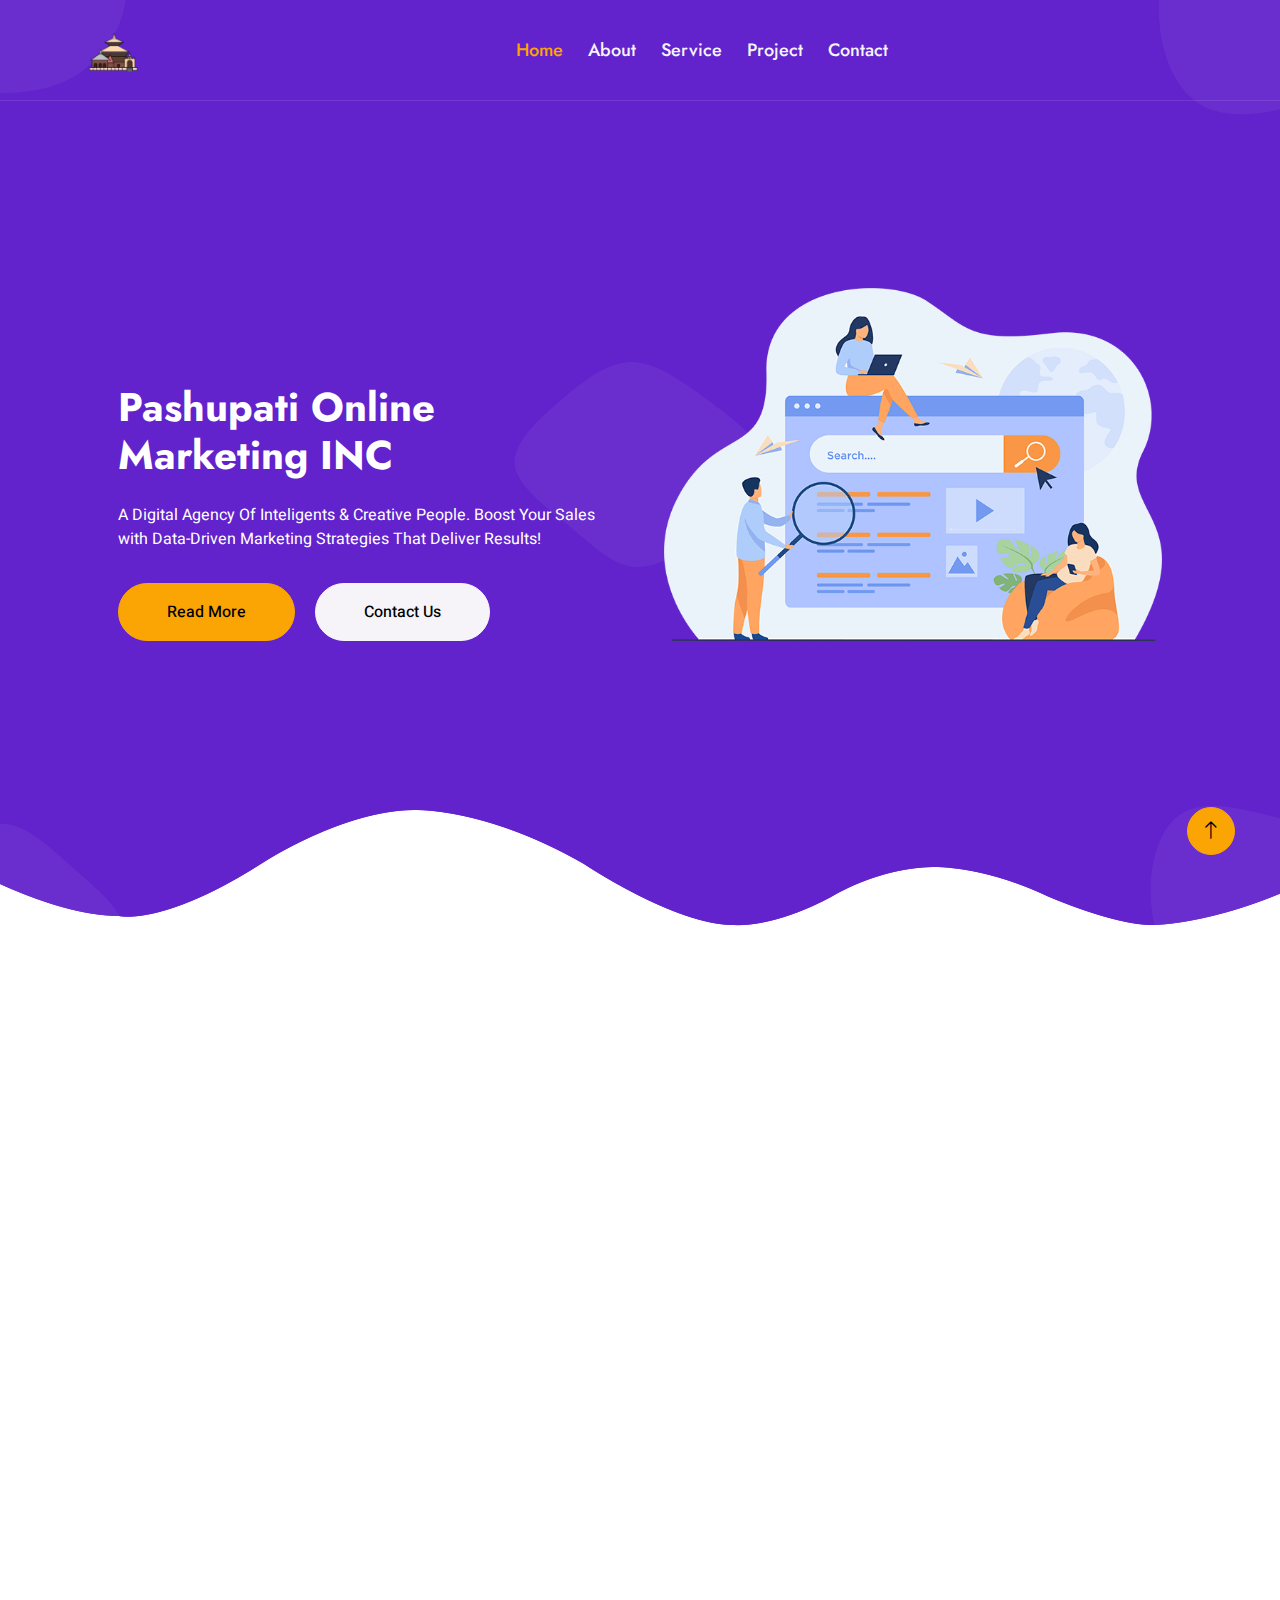
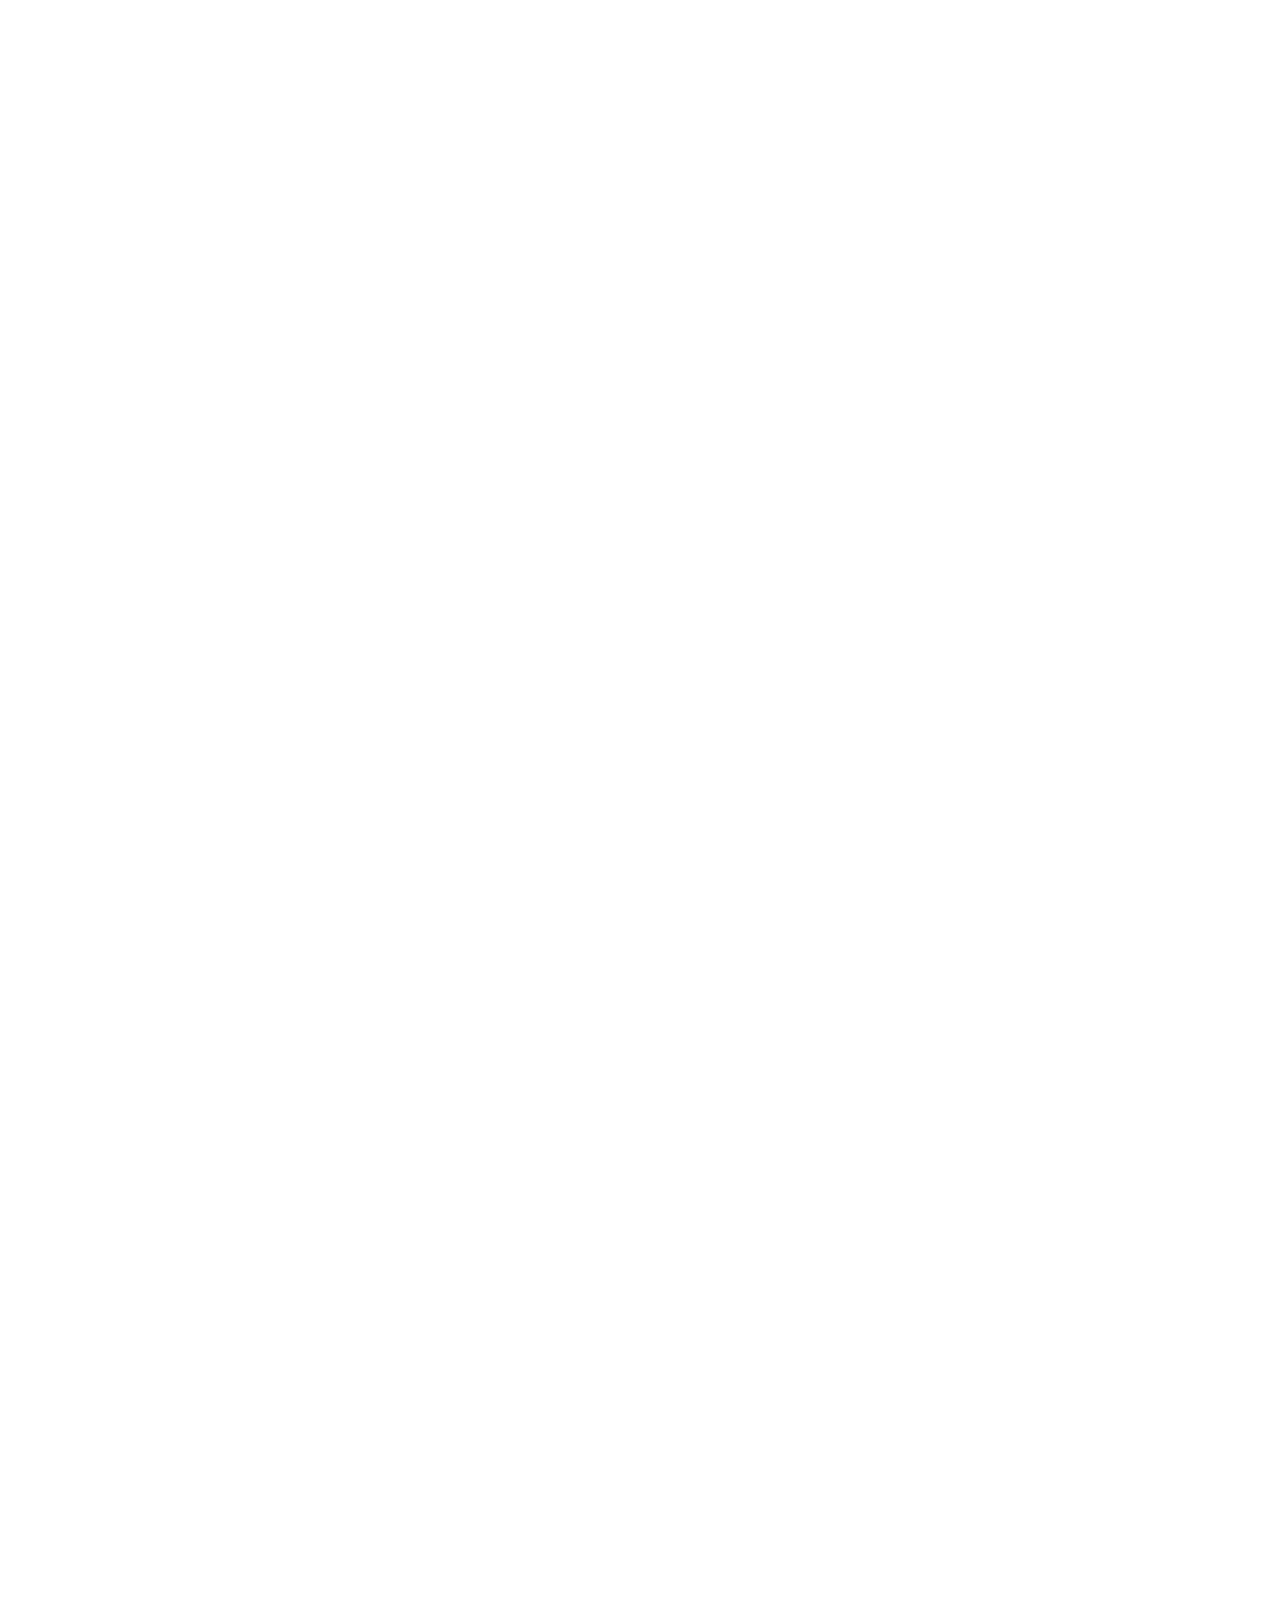
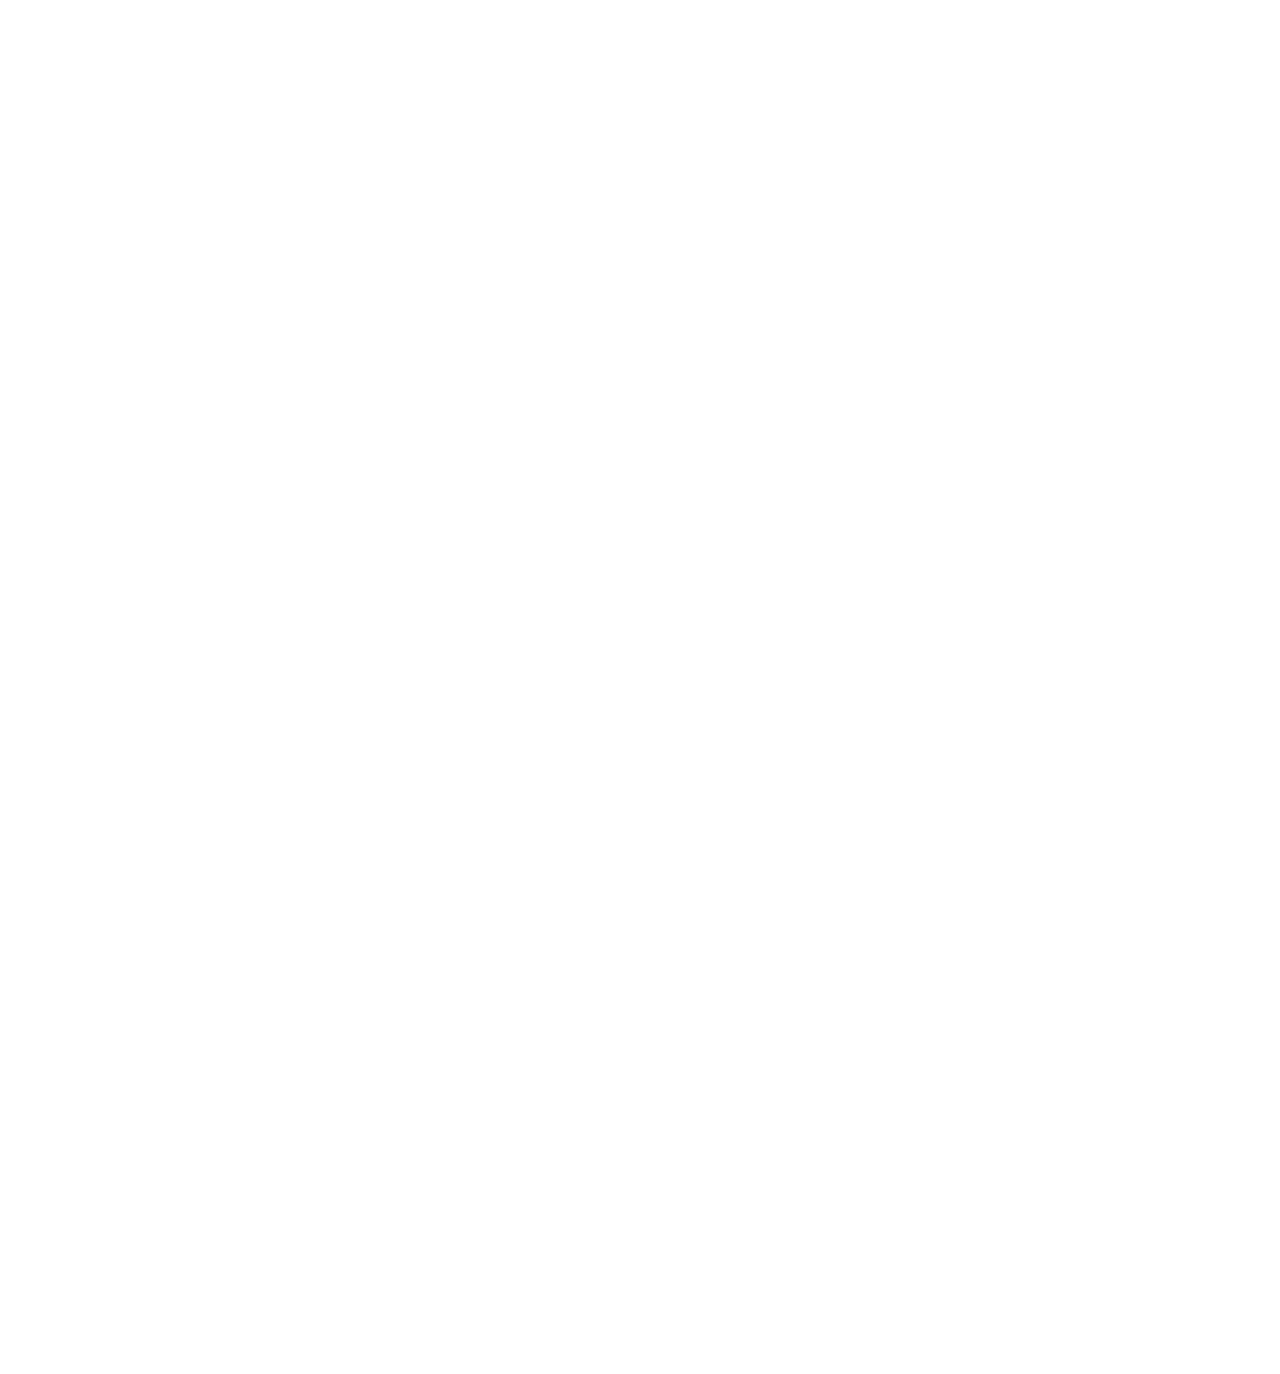
<file: index.html>
<!DOCTYPE html>
<html lang="en">

<head>
    <meta charset="utf-8">
    <title>Pashupati Online Marketing INC</title>
    <meta content="width=device-width, initial-scale=1.0" name="viewport">
    <meta content="" name="keywords">
    <meta content="" name="description">

    <!-- Favicon -->
    <link href="img/favicon.ico" rel="icon">

    <!-- Google Web Fonts -->
    <link rel="preconnect" href="https://fonts.googleapis.com">
    <link rel="preconnect" href="https://fonts.gstatic.com" crossorigin>
    <link href="https://fonts.googleapis.com/css2?family=Heebo:wght@400;500&family=Jost:wght@500;600;700&display=swap" rel="stylesheet"> 

    <!-- Icon Font Stylesheet -->
    <link href="https://cdnjs.cloudflare.com/ajax/libs/font-awesome/5.10.0/css/all.min.css" rel="stylesheet">
    <link href="https://cdn.jsdelivr.net/npm/bootstrap-icons@1.4.1/font/bootstrap-icons.css" rel="stylesheet">

    <!-- Libraries Stylesheet -->
    <link href="lib/animate/animate.min.css" rel="stylesheet">
    <link href="lib/owlcarousel/assets/owl.carousel.min.css" rel="stylesheet">
    <link href="lib/lightbox/css/lightbox.min.css" rel="stylesheet">

    <!-- Customized Bootstrap Stylesheet -->
    <link href="css/bootstrap.min.css" rel="stylesheet">

    <!-- Template Stylesheet -->
    <link href="css/style.css" rel="stylesheet">
</head>

<body>
    <div class="container-xxl bg-white p-0">
        <!-- Spinner Start -->
        <div id="spinner" class="show bg-white position-fixed translate-middle w-100 vh-100 top-50 start-50 d-flex align-items-center justify-content-center">
            <div class="spinner-grow text-primary" style="width: 3rem; height: 3rem;" role="status">
                <span class="sr-only">Loading...</span>
            </div>
        </div>
        <!-- Spinner End -->


        <!-- Navbar & Hero Start -->
        <div class="container-xxl position-relative p-0">
            <nav class="navbar navbar-expand-lg navbar-light px-4 px-lg-5 py-3 py-lg-0">
                <a href="" class="navbar-brand p-0">
                    <!-- <h1 class="m-0">DGital</h1> -->
                    <img src="img/logo.png" alt="Logo">
                </a>
                <button class="navbar-toggler" type="button" data-bs-toggle="collapse" data-bs-target="#navbarCollapse">
                    <span class="fa fa-bars"></span>
                </button>
                <div class="collapse navbar-collapse" id="navbarCollapse">
                    <div class="navbar-nav mx-auto py-0">
                        <a href="index.html" class="nav-item nav-link active">Home</a>
                        <a href="about.html" class="nav-item nav-link">About</a>
                        <a href="service.html" class="nav-item nav-link">Service</a>
                        <a href="project.html" class="nav-item nav-link">Project</a>
                        <!-- <div class="nav-item dropdown">
                            <a href="#" class="nav-link dropdown-toggle" data-bs-toggle="dropdown">Pages</a>
                            <div class="dropdown-menu m-0">
                                <a href="team.html" class="dropdown-item">Our Team</a>
                                <a href="testimonial.html" class="dropdown-item">Testimonial</a>
                                <a href="404.html" class="dropdown-item">404 Page</a>
                            </div>
                        </div> -->
                        <a href="contact.html" class="nav-item nav-link">Contact</a>
                    </div>
                    <!-- <a href="" class="btn rounded-pill py-2 px-4 ms-3 d-none d-lg-block">Get Started</a> -->
                </div>
            </nav>

            <div class="container-xxl bg-primary hero-header">
                <div class="container px-lg-5">
                    <div class="row g-5 align-items-end">
                        <div class="col-lg-6 text-center text-lg-start">
                            <h1 class="text-white mb-4 animated slideInDown">Pashupati Online Marketing INC</h1>
                            <p class="text-white pb-3 animated slideInDown">A Digital Agency Of Inteligents & Creative People. Boost Your Sales with Data-Driven Marketing Strategies That Deliver Results!</p>
                            <a href="" class="btn btn-secondary py-sm-3 px-sm-5 rounded-pill me-3 animated slideInLeft">Read More</a>
                            <a href="" class="btn btn-light py-sm-3 px-sm-5 rounded-pill animated slideInRight">Contact Us</a>
                        </div>
                        <div class="col-lg-6 text-center text-lg-start">
                            <img class="img-fluid animated zoomIn" src="img/hero.png" alt="">
                        </div>
                    </div>
                </div>
            </div>
        </div>
        <!-- Navbar & Hero End -->


        <!-- Feature Start -->
        <div class="container-xxl py-5">
            <div class="container py-5 px-lg-5">
                <div class="row g-4">
                    <div class="col-lg-4 wow fadeInUp" data-wow-delay="0.1s">
                        <div class="feature-item bg-light rounded text-center p-4">
                            <i class="fa fa-3x fa-mail-bulk text-primary mb-4"></i>
                            <h5 class="mb-3">Digital Marketing</h5>
                            <p class="m-0"></p>
                        </div>
                    </div>
                    <div class="col-lg-4 wow fadeInUp" data-wow-delay="0.3s">
                        <div class="feature-item bg-light rounded text-center p-4">
                            <i class="fa fa-3x fa-search text-primary mb-4"></i>
                            <h5 class="mb-3">SEO & Backlinks</h5>
                            <p class="m-0"></p>
                        </div>
                    </div>
                    <div class="col-lg-4 wow fadeInUp" data-wow-delay="0.5s">
                        <div class="feature-item bg-light rounded text-center p-4">
                            <i class="fa fa-3x fa-laptop-code text-primary mb-4"></i>
                            <h5 class="mb-3">Design & Development</h5>
                            <p class="m-0"></p>
                        </div>
                    </div>
                </div>
            </div>
        </div>
        <!-- Feature End -->


        <!-- About Start -->
        <div class="container-xxl py-5">
            <div class="container py-5 px-lg-5">
                <div class="row g-5 align-items-center">
                    <div class="col-lg-6 wow fadeInUp" data-wow-delay="0.1s">
                        <p class="section-title text-secondary">About Us<span></span></p>
                        <!-- <h1 class="mb-5">#1 Digital solution with 2 years of experience</h1> -->
                        <p class="mb-4">We are a full-service digital marketing agency specializing in sales funnels, social media marketing, SEO, and paid advertising. Our mission is to help businesses scale their revenue and achieve measurable growth.</p>
                        <div class="skill mb-4">
                            <div class="d-flex justify-content-between">
                                <p class="mb-2">Digital Marketing</p>
                                <p class="mb-2">85%</p>
                            </div>
                            <div class="progress">
                                <div class="progress-bar bg-primary" role="progressbar" aria-valuenow="85" aria-valuemin="0" aria-valuemax="100"></div>
                            </div>
                        </div>
                        <div class="skill mb-4">
                            <div class="d-flex justify-content-between">
                                <p class="mb-2">SEO & Backlinks</p>
                                <p class="mb-2">90%</p>
                            </div>
                            <div class="progress">
                                <div class="progress-bar bg-secondary" role="progressbar" aria-valuenow="90" aria-valuemin="0" aria-valuemax="100"></div>
                            </div>
                        </div>
                        <div class="skill mb-4">
                            <div class="d-flex justify-content-between">
                                <p class="mb-2">Design & Development</p>
                                <p class="mb-2">95%</p>
                            </div>
                            <div class="progress">
                                <div class="progress-bar bg-dark" role="progressbar" aria-valuenow="95" aria-valuemin="0" aria-valuemax="100"></div>
                            </div>
                        </div>
                        <a href="" class="btn btn-primary py-sm-3 px-sm-5 rounded-pill mt-3">Read More</a>
                    </div>
                    <div class="col-lg-6">
                        <img class="img-fluid wow zoomIn" data-wow-delay="0.5s" src="img/about.png">
                    </div>
                </div>
            </div>
        </div>
        <!-- About End -->

        <!-- Service Start -->
        <div class="container-xxl py-5">
            <div class="container py-5 px-lg-5">
                <div class="wow fadeInUp" data-wow-delay="0.1s">
                    <p class="section-title text-secondary justify-content-center"><span></span>Our Services<span></span></p>
                    <h1 class="text-center mb-5">What Solutions We Provide</h1>
                </div>
                <div class="row g-4">
                    <div class="col-lg-4 col-md-6 wow fadeInUp" data-wow-delay="0.1s">
                        <div class="service-item d-flex flex-column text-center rounded">
                            <div class="service-icon flex-shrink-0">
                                <i class="fa fa-search fa-2x"></i>
                            </div>
                            <h5 class="mb-3">SEO Optimization</h5>
                            <p class="m-0">Rank higher on Google, attract organic traffic, and grow your business with our expert SEO strategies. Let’s turn searches into sales!</p>
                            <a class="btn btn-square" href=""><i class="fa fa-arrow-right"></i></a>
                        </div>
                    </div>
                    <div class="col-lg-4 col-md-6 wow fadeInUp" data-wow-delay="0.3s">
                        <div class="service-item d-flex flex-column text-center rounded">
                            <div class="service-icon flex-shrink-0">
                                <i class="fa fa-laptop-code fa-2x"></i>
                            </div>
                            <h5 class="mb-3">Web Design</h5>
                            <p class="m-0">We create stunning, fast, and conversion-focused websites that grow your business.</p>
                            <a class="btn btn-square" href=""><i class="fa fa-arrow-right"></i></a>
                        </div>
                    </div>
                    <div class="col-lg-4 col-md-6 wow fadeInUp" data-wow-delay="0.5s">
                        <div class="service-item d-flex flex-column text-center rounded">
                            <div class="service-icon flex-shrink-0">
                                <i class="fab fa-facebook-f fa-2x"></i>
                            </div>
                            <h5 class="mb-3">Social Media Marketing</h5>
                            <p class="m-0">Engage your audience, grow your brand, and drive results on social media.</p>
                            <a class="btn btn-square" href=""><i class="fa fa-arrow-right"></i></a>
                        </div>
                    </div>
                    <div class="col-lg-4 col-md-6 wow fadeInUp" data-wow-delay="0.1s">
                        <div class="service-item d-flex flex-column text-center rounded">
                            <div class="service-icon flex-shrink-0">
                                <i class="fa fa-mail-bulk fa-2x"></i>
                            </div>
                            <h5 class="mb-3">Email Marketing</h5>
                            <p class="m-0">Turn leads into loyal customers with personalized, results-driven email campaigns.</p>
                            <a class="btn btn-square" href=""><i class="fa fa-arrow-right"></i></a>
                        </div>
                    </div>
                    <div class="col-lg-4 col-md-6 wow fadeInUp" data-wow-delay="0.3s">
                        <div class="service-item d-flex flex-column text-center rounded">
                            <div class="service-icon flex-shrink-0">
                                <i class="fa fa-thumbs-up fa-2x"></i>
                            </div>
                            <h5 class="mb-3">PPC Advertising</h5>
                            <p class="m-0">Get instant traffic and conversions with targeted, data-driven ad campaigns.</p>
                            <a class="btn btn-square" href=""><i class="fa fa-arrow-right"></i></a>
                        </div>
                    </div>
                    <div class="col-lg-4 col-md-6 wow fadeInUp" data-wow-delay="0.5s">
                        <div class="service-item d-flex flex-column text-center rounded">
                            <div class="service-icon flex-shrink-0">
                                <i class="fab fa-android fa-2x"></i>
                            </div>
                            <h5 class="mb-3">App Development</h5>
                            <p class="m-0">We build powerful, user-friendly apps that solve problems and drive engagement.</p>
                            <a class="btn btn-square" href=""><i class="fa fa-arrow-right"></i></a>
                        </div>
                    </div>
                </div>
            </div>
        </div>
        <!-- Service End -->

        <!-- Projects Start -->
        <div class="container-xxl py-5">
            <div class="container py-5 px-lg-5">
                <div class="wow fadeInUp" data-wow-delay="0.1s">
                    <p class="section-title text-secondary justify-content-center"><span></span>Our Projects<span></span></p>
                    <h1 class="text-center mb-5">Recently Completed Projects</h1>
                </div>
                <div class="row mt-n2 wow fadeInUp" data-wow-delay="0.3s">
                    <div class="col-12 text-center">
                        <ul class="list-inline mb-5" id="portfolio-flters">
                            <li class="mx-2 active" data-filter="*">All</li>
                            <li class="mx-2" data-filter=".first">Web Design</li>
                            <li class="mx-2" data-filter=".second">Graphic Design</li>
                        </ul>
                    </div>
                </div>
                <div class="row g-4 portfolio-container">
                    <div class="col-lg-4 col-md-6 portfolio-item first wow fadeInUp" data-wow-delay="0.1s">
                        <div class="rounded overflow-hidden">
                            <div class="position-relative overflow-hidden">
                                <img class="img-fluid w-100" src="img/portfolio-1.jpg" alt="">
                                <div class="portfolio-overlay">
                                    <a class="btn btn-square btn-outline-light mx-1" href="img/portfolio-1.jpg" data-lightbox="portfolio"><i class="fa fa-eye"></i></a>
                                    <a class="btn btn-square btn-outline-light mx-1" href=""><i class="fa fa-link"></i></a>
                                </div>
                            </div>
                            <div class="bg-light p-4">
                                <p class="text-primary fw-medium mb-2">UI / UX Design</p>
                                <h5 class="lh-base mb-0">Digital Agency Website Design And Development</a>
                            </div>
                        </div>
                    </div>
                    <div class="col-lg-4 col-md-6 portfolio-item second wow fadeInUp" data-wow-delay="0.3s">
                        <div class="rounded overflow-hidden">
                            <div class="position-relative overflow-hidden">
                                <img class="img-fluid w-100" src="img/portfolio-2.jpg" alt="">
                                <div class="portfolio-overlay">
                                    <a class="btn btn-square btn-outline-light mx-1" href="img/portfolio-2.jpg" data-lightbox="portfolio"><i class="fa fa-eye"></i></a>
                                    <a class="btn btn-square btn-outline-light mx-1" href=""><i class="fa fa-link"></i></a>
                                </div>
                            </div>
                            <div class="bg-light p-4">
                                <p class="text-primary fw-medium mb-2">UI / UX Design</p>
                                <h5 class="lh-base mb-0">Digital Agency Website Design And Development</a>
                            </div>
                        </div>
                    </div>
                    <div class="col-lg-4 col-md-6 portfolio-item first wow fadeInUp" data-wow-delay="0.5s">
                        <div class="rounded overflow-hidden">
                            <div class="position-relative overflow-hidden">
                                <img class="img-fluid w-100" src="img/portfolio-3.jpg" alt="">
                                <div class="portfolio-overlay">
                                    <a class="btn btn-square btn-outline-light mx-1" href="img/portfolio-3.jpg" data-lightbox="portfolio"><i class="fa fa-eye"></i></a>
                                    <a class="btn btn-square btn-outline-light mx-1" href=""><i class="fa fa-link"></i></a>
                                </div>
                            </div>
                            <div class="bg-light p-4">
                                <p class="text-primary fw-medium mb-2">UI / UX Design</p>
                                <h5 class="lh-base mb-0">Digital Agency Website Design And Development</a>
                            </div>
                        </div>
                    </div>
                    <!-- <div class="col-lg-4 col-md-6 portfolio-item second wow fadeInUp" data-wow-delay="0.1s">
                        <div class="rounded overflow-hidden">
                            <div class="position-relative overflow-hidden">
                                <img class="img-fluid w-100" src="img/portfolio-4.jpg" alt="">
                                <div class="portfolio-overlay">
                                    <a class="btn btn-square btn-outline-light mx-1" href="img/portfolio-4.jpg" data-lightbox="portfolio"><i class="fa fa-eye"></i></a>
                                    <a class="btn btn-square btn-outline-light mx-1" href=""><i class="fa fa-link"></i></a>
                                </div>
                            </div>
                            <div class="bg-light p-4">
                                <p class="text-primary fw-medium mb-2">UI / UX Design</p>
                                <h5 class="lh-base mb-0">Digital Agency Website Design And Development</a>
                            </div>
                        </div>
                    </div>
                    <div class="col-lg-4 col-md-6 portfolio-item first wow fadeInUp" data-wow-delay="0.3s">
                        <div class="rounded overflow-hidden">
                            <div class="position-relative overflow-hidden">
                                <img class="img-fluid w-100" src="img/portfolio-5.jpg" alt="">
                                <div class="portfolio-overlay">
                                    <a class="btn btn-square btn-outline-light mx-1" href="img/portfolio-5.jpg" data-lightbox="portfolio"><i class="fa fa-eye"></i></a>
                                    <a class="btn btn-square btn-outline-light mx-1" href=""><i class="fa fa-link"></i></a>
                                </div>
                            </div>
                            <div class="bg-light p-4">
                                <p class="text-primary fw-medium mb-2">UI / UX Design</p>
                                <h5 class="lh-base mb-0">Digital Agency Website Design And Development</a>
                            </div>
                        </div>
                    </div>
                    <div class="col-lg-4 col-md-6 portfolio-item second wow fadeInUp" data-wow-delay="0.5s">
                        <div class="rounded overflow-hidden">
                            <div class="position-relative overflow-hidden">
                                <img class="img-fluid w-100" src="img/portfolio-6.jpg" alt="">
                                <div class="portfolio-overlay">
                                    <a class="btn btn-square btn-outline-light mx-1" href="img/portfolio-6.jpg" data-lightbox="portfolio"><i class="fa fa-eye"></i></a>
                                    <a class="btn btn-square btn-outline-light mx-1" href=""><i class="fa fa-link"></i></a>
                                </div>
                            </div>
                            <div class="bg-light p-4">
                                <p class="text-primary fw-medium mb-2">UI / UX Design</p>
                                <h5 class="lh-base mb-0">Digital Agency Website Design And Development</a>
                            </div>
                        </div>
                    </div> -->
                </div>
            </div>
        </div>
        <!-- Projects End -->


        <!-- Footer Start -->
        <div class="container-fluid bg-primary text-light footer wow fadeIn" data-wow-delay="0.1s">
            <div class="container py-5 px-lg-5">
                <div class="row g-5">
                    <div class="col-md-6 col-lg-3">
                        <p class="section-title text-white h5 mb-4">Address<span></span></p>
                        <p><i class="fa fa-map-marker-alt me-3"></i>5151 Headquaters Dr Ste 140 Plano, Texas, USA</p>
                        <p><i class="fa fa-phone-alt me-3"></i>+16824082303</p>
                        <p><i class="fa fa-envelope me-3"></i>Pashupationlinemarketing@gmail.com</p>
                        <!-- <div class="d-flex pt-2">
                            <a class="btn btn-outline-light btn-social" href=""><i class="fab fa-twitter"></i></a>
                            <a class="btn btn-outline-light btn-social" href=""><i class="fab fa-facebook-f"></i></a>
                            <a class="btn btn-outline-light btn-social" href=""><i class="fab fa-instagram"></i></a>
                            <a class="btn btn-outline-light btn-social" href=""><i class="fab fa-linkedin-in"></i></a>
                        </div> -->
                    </div>
                    <div class="col-md-6 col-lg-3">
                        <p class="section-title text-white h5 mb-4">Quick Link<span></span></p>
                        <a class="btn btn-link" href="">About Us</a>
                        <a class="btn btn-link" href="">Contact Us</a>
                        <a class="btn btn-link" href="">Privacy Policy</a>
                        <a class="btn btn-link" href="">Terms & Condition</a>
                        <a class="btn btn-link" href="">Career</a>
                    </div>
                    <div class="col-md-6 col-lg-3">
                        <p class="section-title text-white h5 mb-4">Gallery<span></span></p>
                        <div class="row g-2">
                            <div class="col-4">
                                <img class="img-fluid" src="img/portfolio-1.jpg" alt="Image">
                            </div>
                            <div class="col-4">
                                <img class="img-fluid" src="img/portfolio-2.jpg" alt="Image">
                            </div>
                            <div class="col-4">
                                <img class="img-fluid" src="img/portfolio-3.jpg" alt="Image">
                            </div>
                            <div class="col-4">
                                <img class="img-fluid" src="img/portfolio-4.jpg" alt="Image">
                            </div>
                            <div class="col-4">
                                <img class="img-fluid" src="img/portfolio-5.jpg" alt="Image">
                            </div>
                            <div class="col-4">
                                <img class="img-fluid" src="img/portfolio-6.jpg" alt="Image">
                            </div>
                        </div>
                    </div>
                    <div class="col-md-6 col-lg-3">

                    </div>
                </div>
            </div>
            <div class="container px-lg-5">
                <div class="copyright">
                    <div class="row">
                        <div class="col-md-6 text-center text-md-start mb-3 mb-md-0">
                            &copy; <a class="border-bottom" href="#">EverestOnline</a>, All Right Reserved. 
							
							<!--/*** This template is free as long as you keep the footer author’s credit link/attribution link/backlink. If you'd like to use the template without the footer author’s credit link/attribution link/backlink, you can purchase the Credit Removal License from "https://htmlcodex.com/credit-removal". Thank you for your support. ***/-->
							Designed By <a class="border-bottom" href="https://htmlcodex.com">HTML Codex</a>
                        </div>
                        <div class="col-md-6 text-center text-md-end">
                            <!-- <div class="footer-menu">
                                <a href="">Home</a>
                                <a href="">Cookies</a>
                                <a href="">Help</a>
                                <a href="">FQAs</a>
                            </div> -->
                        </div>
                    </div>
                </div>
            </div>
        </div>
        <!-- Footer End -->


        <!-- Back to Top -->
        <a href="#" class="btn btn-lg btn-secondary btn-lg-square back-to-top"><i class="bi bi-arrow-up"></i></a>
    </div>

    <!-- JavaScript Libraries -->
    <script src="https://code.jquery.com/jquery-3.4.1.min.js"></script>
    <script src="https://cdn.jsdelivr.net/npm/bootstrap@5.0.0/dist/js/bootstrap.bundle.min.js"></script>
    <script src="lib/wow/wow.min.js"></script>
    <script src="lib/easing/easing.min.js"></script>
    <script src="lib/waypoints/waypoints.min.js"></script>
    <script src="lib/counterup/counterup.min.js"></script>
    <script src="lib/owlcarousel/owl.carousel.min.js"></script>
    <script src="lib/isotope/isotope.pkgd.min.js"></script>
    <script src="lib/lightbox/js/lightbox.min.js"></script>

    <!-- Template Javascript -->
    <script src="js/main.js"></script>
</body>

</html>
</file>
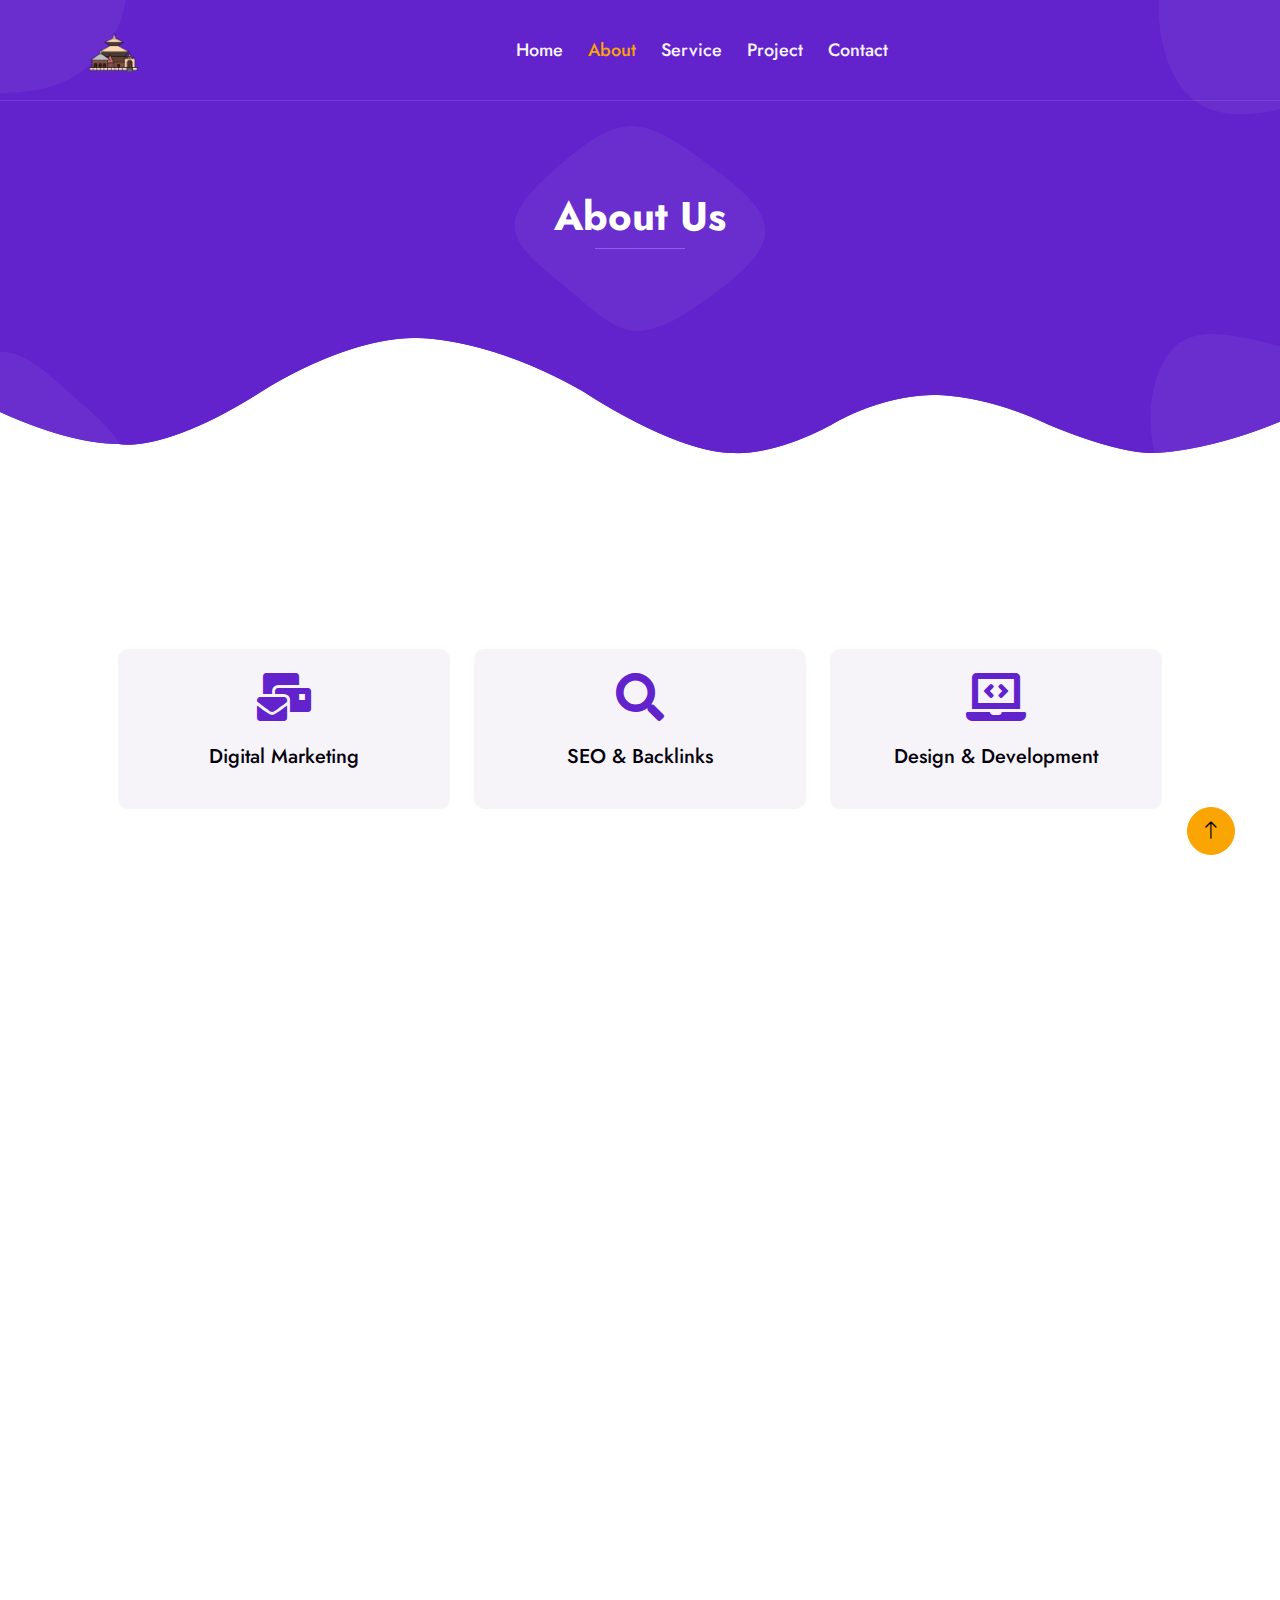
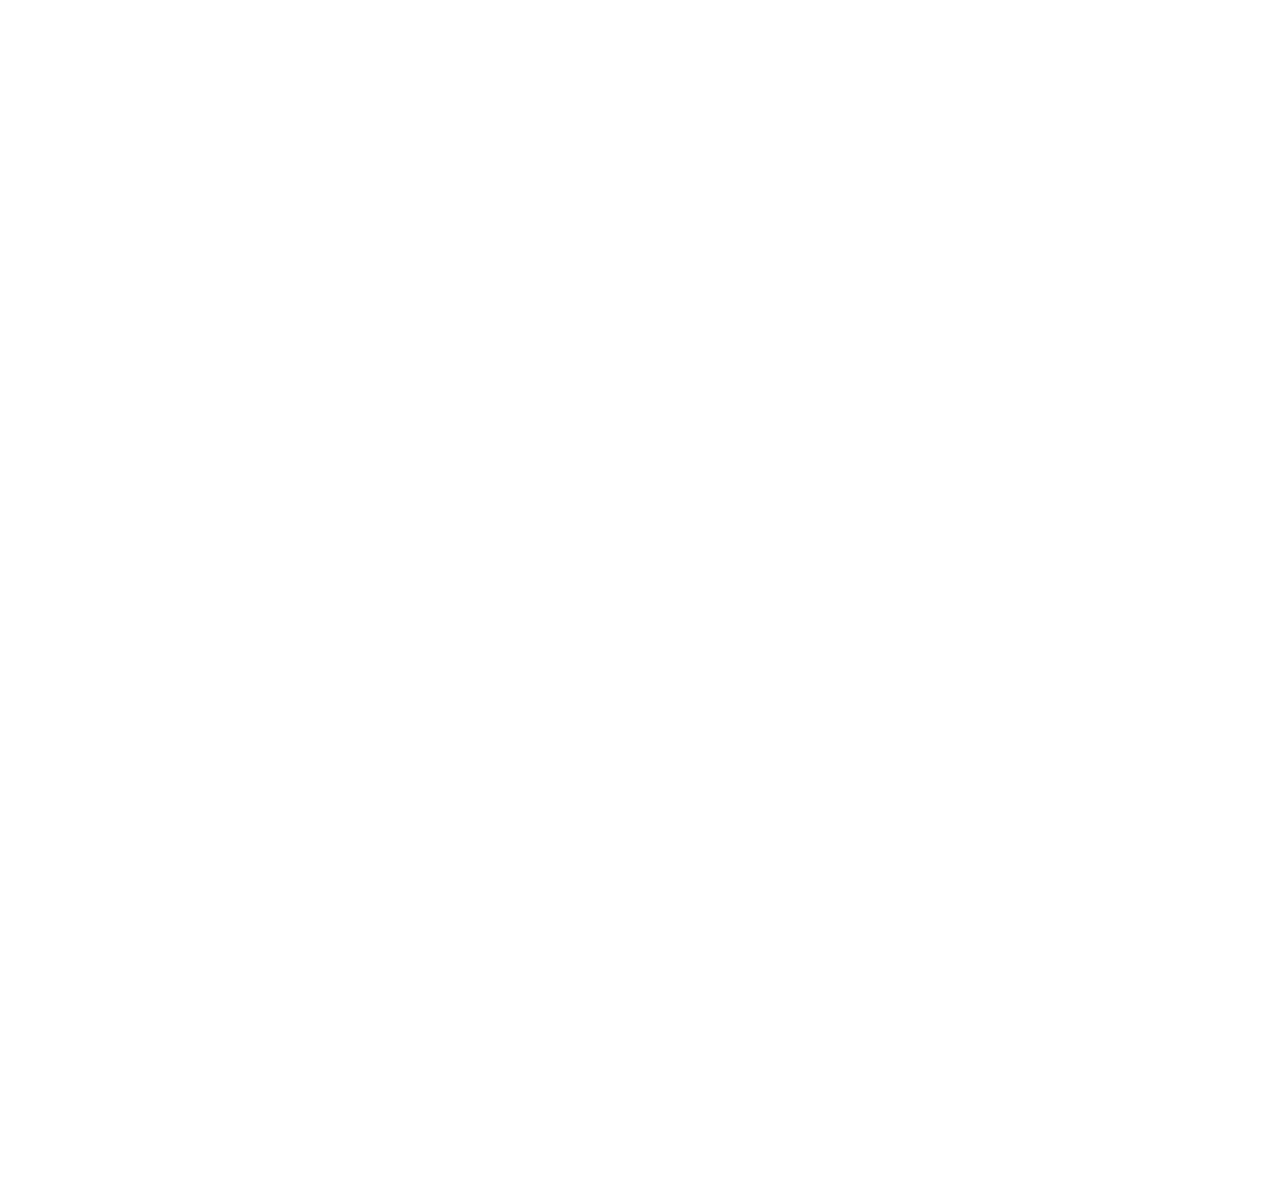
<file: about.html>
<!DOCTYPE html>
<html lang="en">

<head>
    <meta charset="utf-8">
    <title>Pashupati Online Marketing INC</title>
    <meta content="width=device-width, initial-scale=1.0" name="viewport">
    <meta content="" name="keywords">
    <meta content="" name="description">

    <!-- Favicon -->
    <link href="img/favicon.ico" rel="icon">

    <!-- Google Web Fonts -->
    <link rel="preconnect" href="https://fonts.googleapis.com">
    <link rel="preconnect" href="https://fonts.gstatic.com" crossorigin>
    <link href="https://fonts.googleapis.com/css2?family=Heebo:wght@400;500&family=Jost:wght@500;600;700&display=swap" rel="stylesheet"> 

    <!-- Icon Font Stylesheet -->
    <link href="https://cdnjs.cloudflare.com/ajax/libs/font-awesome/5.10.0/css/all.min.css" rel="stylesheet">
    <link href="https://cdn.jsdelivr.net/npm/bootstrap-icons@1.4.1/font/bootstrap-icons.css" rel="stylesheet">

    <!-- Libraries Stylesheet -->
    <link href="lib/animate/animate.min.css" rel="stylesheet">
    <link href="lib/owlcarousel/assets/owl.carousel.min.css" rel="stylesheet">
    <link href="lib/lightbox/css/lightbox.min.css" rel="stylesheet">

    <!-- Customized Bootstrap Stylesheet -->
    <link href="css/bootstrap.min.css" rel="stylesheet">

    <!-- Template Stylesheet -->
    <link href="css/style.css" rel="stylesheet">
</head>

<body>
    <div class="container-xxl bg-white p-0">
        <!-- Spinner Start -->
        <div id="spinner" class="show bg-white position-fixed translate-middle w-100 vh-100 top-50 start-50 d-flex align-items-center justify-content-center">
            <div class="spinner-grow text-primary" style="width: 3rem; height: 3rem;" role="status">
                <span class="sr-only">Loading...</span>
            </div>
        </div>
        <!-- Spinner End -->


        <!-- Navbar & Hero Start -->
        <div class="container-xxl position-relative p-0">
            <nav class="navbar navbar-expand-lg navbar-light px-4 px-lg-5 py-3 py-lg-0">
                <a href="" class="navbar-brand p-0">
                    <!-- <h1 class="m-0">DGital</h1> -->
                    <img src="img/logo.png" alt="Logo">
                </a>
                <button class="navbar-toggler" type="button" data-bs-toggle="collapse" data-bs-target="#navbarCollapse">
                    <span class="fa fa-bars"></span>
                </button>
                <div class="collapse navbar-collapse" id="navbarCollapse">
                    <div class="navbar-nav mx-auto py-0">
                        <a href="index.html" class="nav-item nav-link">Home</a>
                        <a href="about.html" class="nav-item nav-link active">About</a>
                        <a href="service.html" class="nav-item nav-link">Service</a>
                        <a href="project.html" class="nav-item nav-link">Project</a>
                        
                        <a href="contact.html" class="nav-item nav-link">Contact</a>
                    </div>
                </div>
            </nav>

            <div class="container-xxl py-5 bg-primary hero-header">
                <div class="container my-5 py-5 px-lg-5">
                    <div class="row g-5 py-5">
                        <div class="col-12 text-center">
                            <h1 class="text-white animated slideInDown">About Us</h1>
                            <hr class="bg-white mx-auto mt-0" style="width: 90px;">
                        </div>
                    </div>
                </div>
            </div>
        </div>
        <!-- Navbar & Hero End -->


        <!-- Feature Start -->
        <div class="container-xxl py-5">
            <div class="container py-5 px-lg-5">
                <div class="row g-4">
                    <div class="col-lg-4 wow fadeInUp" data-wow-delay="0.1s">
                        <div class="feature-item bg-light rounded text-center p-4">
                            <i class="fa fa-3x fa-mail-bulk text-primary mb-4"></i>
                            <h5 class="mb-3">Digital Marketing</h5>
                            <p class="m-0"></p>
                        </div>
                    </div>
                    <div class="col-lg-4 wow fadeInUp" data-wow-delay="0.3s">
                        <div class="feature-item bg-light rounded text-center p-4">
                            <i class="fa fa-3x fa-search text-primary mb-4"></i>
                            <h5 class="mb-3">SEO & Backlinks</h5>
                            <p class="m-0"></p>
                        </div>
                    </div>
                    <div class="col-lg-4 wow fadeInUp" data-wow-delay="0.5s">
                        <div class="feature-item bg-light rounded text-center p-4">
                            <i class="fa fa-3x fa-laptop-code text-primary mb-4"></i>
                            <h5 class="mb-3">Design & Development</h5>
                            <p class="m-0"></p>
                        </div>
                    </div>
                </div>
            </div>
        </div>
        <!-- Feature End -->


        <!-- About Start -->
        <div class="container-xxl py-5">
            <div class="container py-5 px-lg-5">
                <div class="row g-5 align-items-center">
                    <div class="col-lg-6 wow fadeInUp" data-wow-delay="0.1s">
                        <p class="section-title text-secondary">About Us<span></span></p>
                        <h1 class="mb-5">Pashupati Online Marketing INC</h1>
                        <p class="mb-4">We are a full-service digital marketing agency specializing in sales funnels, social media marketing, SEO, and paid advertising. Our mission is to help businesses scale their revenue and achieve measurable growth.</p>
                        <div class="skill mb-4">
                            <div class="d-flex justify-content-between">
                                <p class="mb-2">Digital Marketing</p>
                                <p class="mb-2">85%</p>
                            </div>
                            <div class="progress">
                                <div class="progress-bar bg-primary" role="progressbar" aria-valuenow="85" aria-valuemin="0" aria-valuemax="100"></div>
                            </div>
                        </div>
                        <div class="skill mb-4">
                            <div class="d-flex justify-content-between">
                                <p class="mb-2">SEO & Backlinks</p>
                                <p class="mb-2">90%</p>
                            </div>
                            <div class="progress">
                                <div class="progress-bar bg-secondary" role="progressbar" aria-valuenow="90" aria-valuemin="0" aria-valuemax="100"></div>
                            </div>
                        </div>
                        <div class="skill mb-4">
                            <div class="d-flex justify-content-between">
                                <p class="mb-2">Design & Development</p>
                                <p class="mb-2">95%</p>
                            </div>
                            <div class="progress">
                                <div class="progress-bar bg-dark" role="progressbar" aria-valuenow="95" aria-valuemin="0" aria-valuemax="100"></div>
                            </div>
                        </div>
                        <a href="" class="btn btn-primary py-sm-3 px-sm-5 rounded-pill mt-3">Read More</a>
                    </div>
                    <div class="col-lg-6">
                        <img class="img-fluid wow zoomIn" data-wow-delay="0.5s" src="img/about.png">
                    </div>
                </div>
            </div>
        </div>
        <!-- About End -->


        <!-- Facts Start -->
        <div class="container-xxl bg-primary fact py-5 wow fadeInUp" data-wow-delay="0.1s">
            <div class="container py-5 px-lg-5">
                <div class="row g-4">
                    <div class="col-md-6 col-lg-3 text-center wow fadeIn" data-wow-delay="0.1s">
                        <i class="fa fa-certificate fa-3x text-secondary mb-3"></i>
                        <h1 class="text-white mb-2" data-toggle="counter-up">3</h1>
                        <p class="text-white mb-0">Years Experience</p>
                    </div>
                    <div class="col-md-6 col-lg-3 text-center wow fadeIn" data-wow-delay="0.3s">
                        <i class="fa fa-users-cog fa-3x text-secondary mb-3"></i>
                        <h1 class="text-white mb-2" data-toggle="counter-up">20</h1>
                        <p class="text-white mb-0">Team Members</p>
                    </div>
                    <div class="col-md-6 col-lg-3 text-center wow fadeIn" data-wow-delay="0.7s">
                        <i class="fa fa-check fa-3x text-secondary mb-3"></i>
                        <h1 class="text-white mb-2" data-toggle="counter-up">100</h1>
                        <p class="text-white mb-0">Complete Projects</p>
                    </div>
                </div>
            </div>
        </div>
        <!-- Facts End -->
        

        <!-- Team Start -->
        <!-- <div class="container-xxl py-5">
            <div class="container py-5 px-lg-5">
                <div class="wow fadeInUp" data-wow-delay="0.1s">
                    <p class="section-title text-secondary justify-content-center"><span></span>Our Team<span></span></p>
                    <h1 class="text-center mb-5">Our Team Members</h1>
                </div>
                <div class="row g-4">
                    <div class="col-lg-4 col-md-6 wow fadeInUp" data-wow-delay="0.1s">
                        <div class="team-item bg-light rounded">
                            <div class="text-center border-bottom p-4">
                                <img class="img-fluid rounded-circle mb-4" src="img/team-1.jpg" alt="">
                                <h5>John Doe</h5>
                                <span>CEO & Founder</span>
                            </div>
                            <div class="d-flex justify-content-center p-4">
                                <a class="btn btn-square mx-1" href=""><i class="fab fa-facebook-f"></i></a>
                                <a class="btn btn-square mx-1" href=""><i class="fab fa-twitter"></i></a>
                                <a class="btn btn-square mx-1" href=""><i class="fab fa-instagram"></i></a>
                                <a class="btn btn-square mx-1" href=""><i class="fab fa-linkedin-in"></i></a>
                            </div>
                        </div>
                    </div>
                    <div class="col-lg-4 col-md-6 wow fadeInUp" data-wow-delay="0.3s">
                        <div class="team-item bg-light rounded">
                            <div class="text-center border-bottom p-4">
                                <img class="img-fluid rounded-circle mb-4" src="img/team-2.jpg" alt="">
                                <h5>Jessica Brown</h5>
                                <span>Web Designer</span>
                            </div>
                            <div class="d-flex justify-content-center p-4">
                                <a class="btn btn-square mx-1" href=""><i class="fab fa-facebook-f"></i></a>
                                <a class="btn btn-square mx-1" href=""><i class="fab fa-twitter"></i></a>
                                <a class="btn btn-square mx-1" href=""><i class="fab fa-instagram"></i></a>
                                <a class="btn btn-square mx-1" href=""><i class="fab fa-linkedin-in"></i></a>
                            </div>
                        </div>
                    </div>
                    <div class="col-lg-4 col-md-6 wow fadeInUp" data-wow-delay="0.5s">
                        <div class="team-item bg-light rounded">
                            <div class="text-center border-bottom p-4">
                                <img class="img-fluid rounded-circle mb-4" src="img/team-3.jpg" alt="">
                                <h5>Tony Johnson</h5>
                                <span>SEO Expert</span>
                            </div>
                            <div class="d-flex justify-content-center p-4">
                                <a class="btn btn-square mx-1" href=""><i class="fab fa-facebook-f"></i></a>
                                <a class="btn btn-square mx-1" href=""><i class="fab fa-twitter"></i></a>
                                <a class="btn btn-square mx-1" href=""><i class="fab fa-instagram"></i></a>
                                <a class="btn btn-square mx-1" href=""><i class="fab fa-linkedin-in"></i></a>
                            </div>
                        </div>
                    </div>
                </div>
            </div>
        </div> -->
        <!-- Team End -->
        

        <!-- Footer Start -->
        <div class="container-fluid bg-primary text-light footer wow fadeIn" data-wow-delay="0.1s">
            <div class="container py-5 px-lg-5">
                <div class="row g-5">
                    <div class="col-md-6 col-lg-3">
                        <p class="section-title text-white h5 mb-4">Address<span></span></p>
                        <p><i class="fa fa-map-marker-alt me-3"></i>5151 Headquaters Dr Ste 140 Plano, Texas, USA</p>
                        <p><i class="fa fa-phone-alt me-3"></i>+16824082303</p>
                        <p><i class="fa fa-envelope me-3"></i>Pashupationlinemarketing@gmail.com</p>
                        <!-- <div class="d-flex pt-2">
                            <a class="btn btn-outline-light btn-social" href=""><i class="fab fa-twitter"></i></a>
                            <a class="btn btn-outline-light btn-social" href=""><i class="fab fa-facebook-f"></i></a>
                            <a class="btn btn-outline-light btn-social" href=""><i class="fab fa-instagram"></i></a>
                            <a class="btn btn-outline-light btn-social" href=""><i class="fab fa-linkedin-in"></i></a>
                        </div> -->
                    </div>
                    <div class="col-md-6 col-lg-3">
                        <p class="section-title text-white h5 mb-4">Quick Link<span></span></p>
                        <a class="btn btn-link" href="">About Us</a>
                        <a class="btn btn-link" href="">Contact Us</a>
                        <a class="btn btn-link" href="">Privacy Policy</a>
                        <a class="btn btn-link" href="">Terms & Condition</a>
                        <a class="btn btn-link" href="">Career</a>
                    </div>
                    <div class="col-md-6 col-lg-3">
                        <p class="section-title text-white h5 mb-4">Gallery<span></span></p>
                        <div class="row g-2">
                            <div class="col-4">
                                <img class="img-fluid" src="img/portfolio-1.jpg" alt="Image">
                            </div>
                            <div class="col-4">
                                <img class="img-fluid" src="img/portfolio-2.jpg" alt="Image">
                            </div>
                            <div class="col-4">
                                <img class="img-fluid" src="img/portfolio-3.jpg" alt="Image">
                            </div>
                            <div class="col-4">
                                <img class="img-fluid" src="img/portfolio-4.jpg" alt="Image">
                            </div>
                            <div class="col-4">
                                <img class="img-fluid" src="img/portfolio-5.jpg" alt="Image">
                            </div>
                            <div class="col-4">
                                <img class="img-fluid" src="img/portfolio-6.jpg" alt="Image">
                            </div>
                        </div>
                    </div>
                    <div class="col-md-6 col-lg-3">

                    </div>
                </div>
            </div>
            <div class="container px-lg-5">
                <div class="copyright">
                    <div class="row">
                        <div class="col-md-6 text-center text-md-start mb-3 mb-md-0">
                            &copy; <a class="border-bottom" href="#">EverestOnline</a>, All Right Reserved. 
							
							<!--/*** This template is free as long as you keep the footer author’s credit link/attribution link/backlink. If you'd like to use the template without the footer author’s credit link/attribution link/backlink, you can purchase the Credit Removal License from "https://htmlcodex.com/credit-removal". Thank you for your support. ***/-->
							Designed By <a class="border-bottom" href="https://htmlcodex.com">HTML Codex</a>
                        </div>
                        <div class="col-md-6 text-center text-md-end">
                            <!-- <div class="footer-menu">
                                <a href="">Home</a>
                                <a href="">Cookies</a>
                                <a href="">Help</a>
                                <a href="">FQAs</a>
                            </div> -->
                        </div>
                    </div>
                </div>
            </div>
        </div>
        <!-- Footer End -->


        <!-- Back to Top -->
        <a href="#" class="btn btn-lg btn-secondary btn-lg-square back-to-top"><i class="bi bi-arrow-up"></i></a>
    </div>

    <!-- JavaScript Libraries -->
    <script src="https://code.jquery.com/jquery-3.4.1.min.js"></script>
    <script src="https://cdn.jsdelivr.net/npm/bootstrap@5.0.0/dist/js/bootstrap.bundle.min.js"></script>
    <script src="lib/wow/wow.min.js"></script>
    <script src="lib/easing/easing.min.js"></script>
    <script src="lib/waypoints/waypoints.min.js"></script>
    <script src="lib/counterup/counterup.min.js"></script>
    <script src="lib/owlcarousel/owl.carousel.min.js"></script>
    <script src="lib/isotope/isotope.pkgd.min.js"></script>
    <script src="lib/lightbox/js/lightbox.min.js"></script>

    <!-- Template Javascript -->
    <script src="js/main.js"></script>
</body>

</html>
</file>
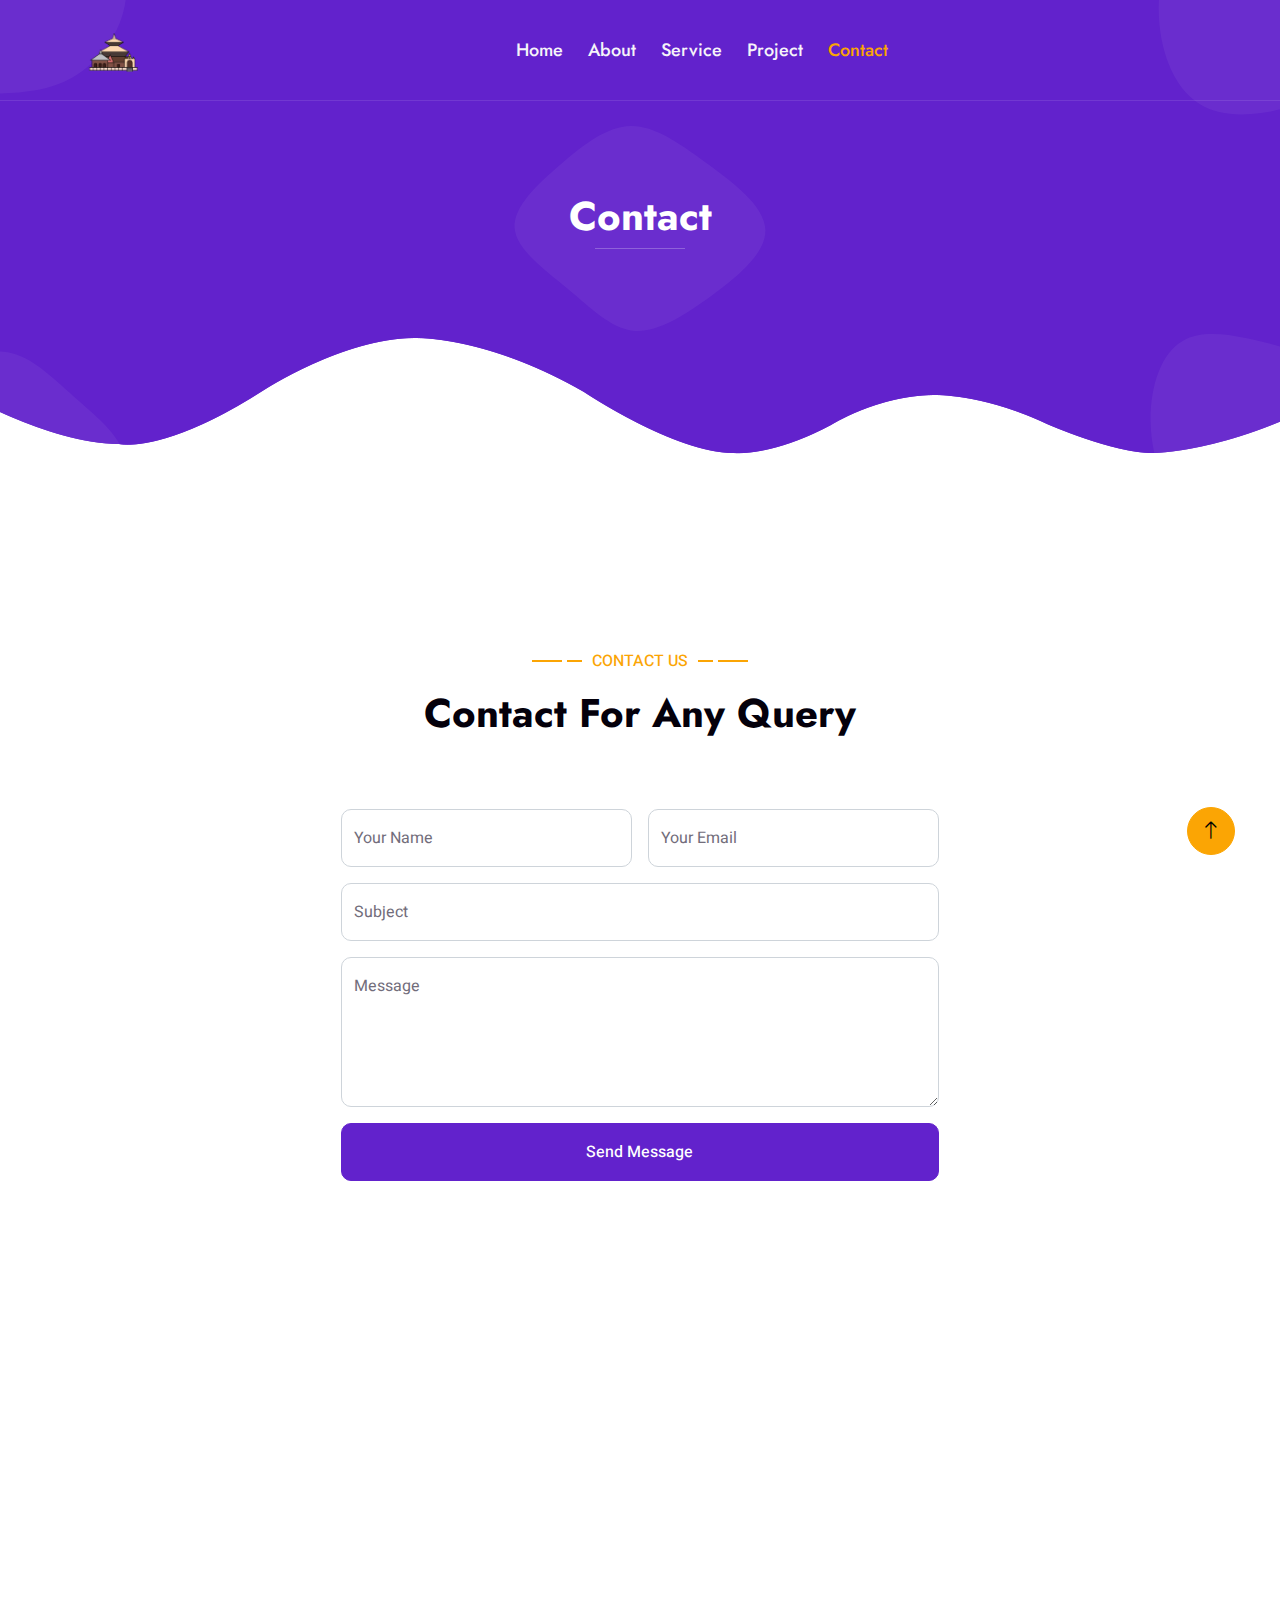
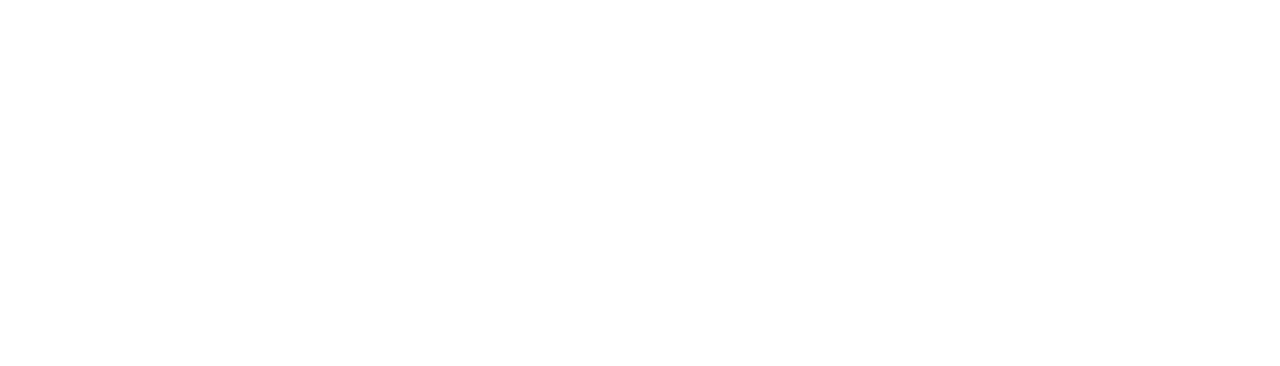
<file: contact.html>
<!DOCTYPE html>
<html lang="en">

<head>
    <meta charset="utf-8">
    <title>Pashupati Online Marketing INC</title>
    <meta content="width=device-width, initial-scale=1.0" name="viewport">
    <meta content="" name="keywords">
    <meta content="" name="description">

    <!-- Favicon -->
    <link href="img/favicon.ico" rel="icon">

    <!-- Google Web Fonts -->
    <link rel="preconnect" href="https://fonts.googleapis.com">
    <link rel="preconnect" href="https://fonts.gstatic.com" crossorigin>
    <link href="https://fonts.googleapis.com/css2?family=Heebo:wght@400;500&family=Jost:wght@500;600;700&display=swap" rel="stylesheet"> 

    <!-- Icon Font Stylesheet -->
    <link href="https://cdnjs.cloudflare.com/ajax/libs/font-awesome/5.10.0/css/all.min.css" rel="stylesheet">
    <link href="https://cdn.jsdelivr.net/npm/bootstrap-icons@1.4.1/font/bootstrap-icons.css" rel="stylesheet">

    <!-- Libraries Stylesheet -->
    <link href="lib/animate/animate.min.css" rel="stylesheet">
    <link href="lib/owlcarousel/assets/owl.carousel.min.css" rel="stylesheet">
    <link href="lib/lightbox/css/lightbox.min.css" rel="stylesheet">

    <!-- Customized Bootstrap Stylesheet -->
    <link href="css/bootstrap.min.css" rel="stylesheet">

    <!-- Template Stylesheet -->
    <link href="css/style.css" rel="stylesheet">
</head>

<body>
    <div class="container-xxl bg-white p-0">
        <!-- Spinner Start -->
        <div id="spinner" class="show bg-white position-fixed translate-middle w-100 vh-100 top-50 start-50 d-flex align-items-center justify-content-center">
            <div class="spinner-grow text-primary" style="width: 3rem; height: 3rem;" role="status">
                <span class="sr-only">Loading...</span>
            </div>
        </div>
        <!-- Spinner End -->


        <!-- Navbar & Hero Start -->
        <div class="container-xxl position-relative p-0">
            <nav class="navbar navbar-expand-lg navbar-light px-4 px-lg-5 py-3 py-lg-0">
                <a href="" class="navbar-brand p-0">
                    <!-- <h1 class="m-0">DGital</h1> -->
                    <img src="img/logo.png" alt="Logo">
                </a>
                <button class="navbar-toggler" type="button" data-bs-toggle="collapse" data-bs-target="#navbarCollapse">
                    <span class="fa fa-bars"></span>
                </button>
                <div class="collapse navbar-collapse" id="navbarCollapse">
                    <div class="navbar-nav mx-auto py-0">
                        <a href="index.html" class="nav-item nav-link">Home</a>
                        <a href="about.html" class="nav-item nav-link">About</a>
                        <a href="service.html" class="nav-item nav-link">Service</a>
                        <a href="project.html" class="nav-item nav-link">Project</a>

                        <a href="contact.html" class="nav-item nav-link active">Contact</a>
                    </div>
                    <!-- <a href="" class="btn rounded-pill py-2 px-4 ms-3 d-none d-lg-block">Get Started</a> -->
                </div>
            </nav>

            <div class="container-xxl py-5 bg-primary hero-header">
                <div class="container my-5 py-5 px-lg-5">
                    <div class="row g-5 py-5">
                        <div class="col-12 text-center">
                            <h1 class="text-white animated slideInDown">Contact</h1>
                            <hr class="bg-white mx-auto mt-0" style="width: 90px;">
                           
                        </div>
                    </div>
                </div>
            </div>
        </div>
        <!-- Navbar & Hero End -->


        <!-- Contact Start -->
        <div class="container-xxl py-5">
            <div class="container py-5 px-lg-5">
                <div class="wow fadeInUp" data-wow-delay="0.1s">
                    <p class="section-title text-secondary justify-content-center"><span></span>Contact Us<span></span></p>
                    <h1 class="text-center mb-5">Contact For Any Query</h1>
                </div>
                <div class="row justify-content-center">
                    <div class="col-lg-7">
                        <div class="wow fadeInUp" data-wow-delay="0.3s">
                            <p class="text-center mb-4"></p>
                            <form>
                                <div class="row g-3">
                                    <div class="col-md-6">
                                        <div class="form-floating">
                                            <input type="text" class="form-control" id="name" placeholder="Your Name">
                                            <label for="name">Your Name</label>
                                        </div>
                                    </div>
                                    <div class="col-md-6">
                                        <div class="form-floating">
                                            <input type="email" class="form-control" id="email" placeholder="Your Email">
                                            <label for="email">Your Email</label>
                                        </div>
                                    </div>
                                    <div class="col-12">
                                        <div class="form-floating">
                                            <input type="text" class="form-control" id="subject" placeholder="Subject">
                                            <label for="subject">Subject</label>
                                        </div>
                                    </div>
                                    <div class="col-12">
                                        <div class="form-floating">
                                            <textarea class="form-control" placeholder="Leave a message here" id="message" style="height: 150px"></textarea>
                                            <label for="message">Message</label>
                                        </div>
                                    </div>
                                    <div class="col-12">
                                        <button class="btn btn-primary w-100 py-3" type="submit">Send Message</button>
                                    </div>
                                </div>
                            </form>
                        </div>
                    </div>
                </div>
            </div>
        </div>
        <!-- Contact End -->
        

        <!-- Footer Start -->
        <div class="container-fluid bg-primary text-light footer wow fadeIn" data-wow-delay="0.1s">
            <div class="container py-5 px-lg-5">
                <div class="row g-5">
                    <div class="col-md-6 col-lg-3">
                        <p class="section-title text-white h5 mb-4">Address<span></span></p>
                        <p><i class="fa fa-map-marker-alt me-3"></i>5151 Headquaters Dr Ste 140 Plano, Texas, USA</p>
                        <p><i class="fa fa-phone-alt me-3"></i>+16824082303</p>
                        <p><i class="fa fa-envelope me-3"></i>Pashupationlinemarketing@gmail.com</p>
                        <!-- <div class="d-flex pt-2">
                            <a class="btn btn-outline-light btn-social" href=""><i class="fab fa-twitter"></i></a>
                            <a class="btn btn-outline-light btn-social" href=""><i class="fab fa-facebook-f"></i></a>
                            <a class="btn btn-outline-light btn-social" href=""><i class="fab fa-instagram"></i></a>
                            <a class="btn btn-outline-light btn-social" href=""><i class="fab fa-linkedin-in"></i></a>
                        </div> -->
                    </div>
                    <div class="col-md-6 col-lg-3">
                        <p class="section-title text-white h5 mb-4">Quick Link<span></span></p>
                        <a class="btn btn-link" href="">About Us</a>
                        <a class="btn btn-link" href="">Contact Us</a>
                        <a class="btn btn-link" href="">Privacy Policy</a>
                        <a class="btn btn-link" href="">Terms & Condition</a>
                        <a class="btn btn-link" href="">Career</a>
                    </div>
                    <div class="col-md-6 col-lg-3">
                        <p class="section-title text-white h5 mb-4">Gallery<span></span></p>
                        <div class="row g-2">
                            <div class="col-4">
                                <img class="img-fluid" src="img/portfolio-1.jpg" alt="Image">
                            </div>
                            <div class="col-4">
                                <img class="img-fluid" src="img/portfolio-2.jpg" alt="Image">
                            </div>
                            <div class="col-4">
                                <img class="img-fluid" src="img/portfolio-3.jpg" alt="Image">
                            </div>
                            <div class="col-4">
                                <img class="img-fluid" src="img/portfolio-4.jpg" alt="Image">
                            </div>
                            <div class="col-4">
                                <img class="img-fluid" src="img/portfolio-5.jpg" alt="Image">
                            </div>
                            <div class="col-4">
                                <img class="img-fluid" src="img/portfolio-6.jpg" alt="Image">
                            </div>
                        </div>
                    </div>
                    <div class="col-md-6 col-lg-3">

                    </div>
                </div>
            </div>
            <div class="container px-lg-5">
                <div class="copyright">
                    <div class="row">
                        <div class="col-md-6 text-center text-md-start mb-3 mb-md-0">
                            &copy; <a class="border-bottom" href="#">EverestOnline</a>, All Right Reserved. 
							
							<!--/*** This template is free as long as you keep the footer author’s credit link/attribution link/backlink. If you'd like to use the template without the footer author’s credit link/attribution link/backlink, you can purchase the Credit Removal License from "https://htmlcodex.com/credit-removal". Thank you for your support. ***/-->
							Designed By <a class="border-bottom" href="https://htmlcodex.com">HTML Codex</a>
                        </div>
                        <div class="col-md-6 text-center text-md-end">
                            <!-- <div class="footer-menu">
                                <a href="">Home</a>
                                <a href="">Cookies</a>
                                <a href="">Help</a>
                                <a href="">FQAs</a>
                            </div> -->
                        </div>
                    </div>
                </div>
            </div>
        </div>
        <!-- Footer End -->


        <!-- Back to Top -->
        <a href="#" class="btn btn-lg btn-secondary btn-lg-square back-to-top"><i class="bi bi-arrow-up"></i></a>
    </div>

    <!-- JavaScript Libraries -->
    <script src="https://code.jquery.com/jquery-3.4.1.min.js"></script>
    <script src="https://cdn.jsdelivr.net/npm/bootstrap@5.0.0/dist/js/bootstrap.bundle.min.js"></script>
    <script src="lib/wow/wow.min.js"></script>
    <script src="lib/easing/easing.min.js"></script>
    <script src="lib/waypoints/waypoints.min.js"></script>
    <script src="lib/counterup/counterup.min.js"></script>
    <script src="lib/owlcarousel/owl.carousel.min.js"></script>
    <script src="lib/isotope/isotope.pkgd.min.js"></script>
    <script src="lib/lightbox/js/lightbox.min.js"></script>

    <!-- Template Javascript -->
    <script src="js/main.js"></script>
</body>

</html>
</file>
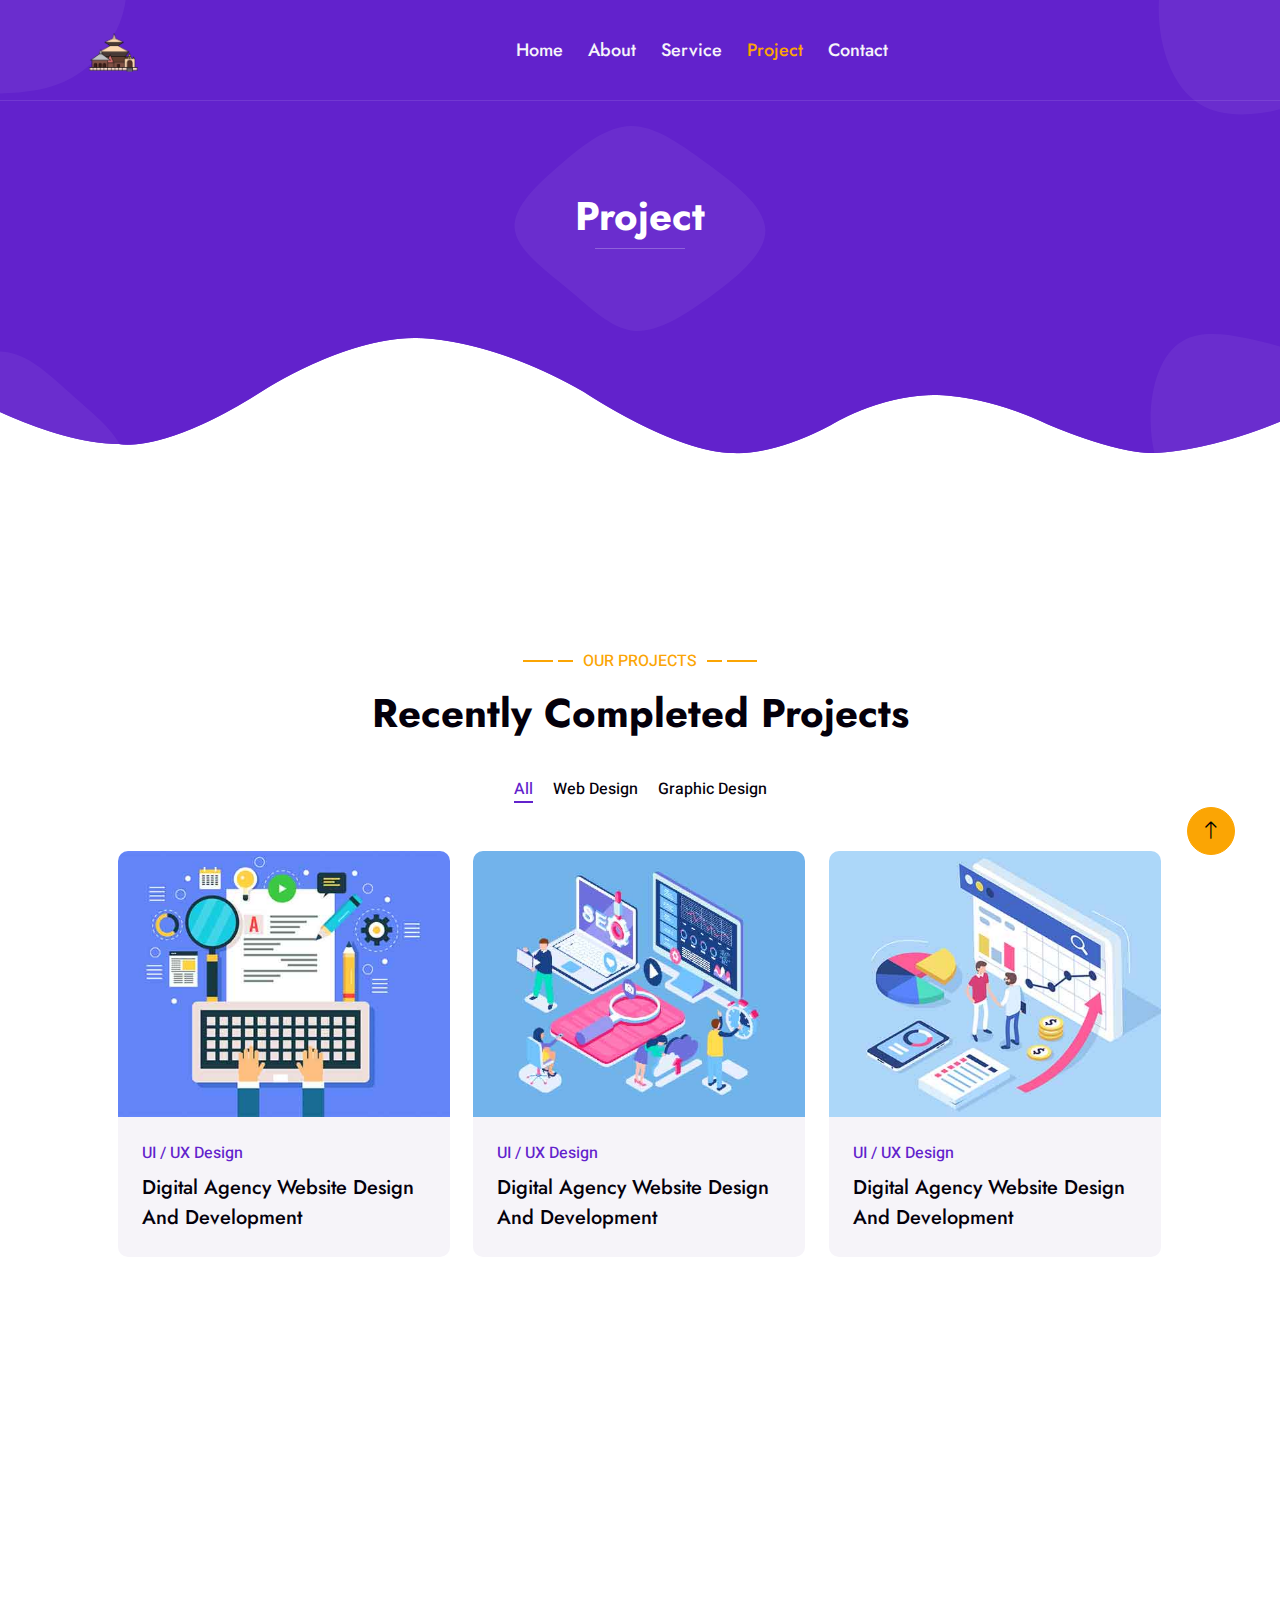
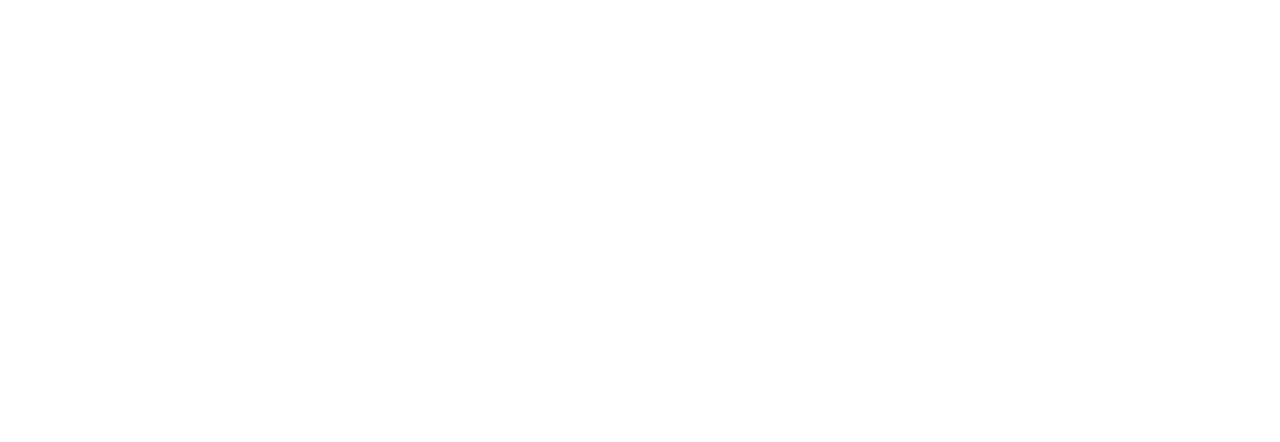
<file: project.html>
<!DOCTYPE html>
<html lang="en">

<head>
    <meta charset="utf-8">
    <title>Pashupati Online Marketing INC</title>
    <meta content="width=device-width, initial-scale=1.0" name="viewport">
    <meta content="" name="keywords">
    <meta content="" name="description">

    <!-- Favicon -->
    <link href="img/favicon.ico" rel="icon">

    <!-- Google Web Fonts -->
    <link rel="preconnect" href="https://fonts.googleapis.com">
    <link rel="preconnect" href="https://fonts.gstatic.com" crossorigin>
    <link href="https://fonts.googleapis.com/css2?family=Heebo:wght@400;500&family=Jost:wght@500;600;700&display=swap" rel="stylesheet"> 

    <!-- Icon Font Stylesheet -->
    <link href="https://cdnjs.cloudflare.com/ajax/libs/font-awesome/5.10.0/css/all.min.css" rel="stylesheet">
    <link href="https://cdn.jsdelivr.net/npm/bootstrap-icons@1.4.1/font/bootstrap-icons.css" rel="stylesheet">

    <!-- Libraries Stylesheet -->
    <link href="lib/animate/animate.min.css" rel="stylesheet">
    <link href="lib/owlcarousel/assets/owl.carousel.min.css" rel="stylesheet">
    <link href="lib/lightbox/css/lightbox.min.css" rel="stylesheet">

    <!-- Customized Bootstrap Stylesheet -->
    <link href="css/bootstrap.min.css" rel="stylesheet">

    <!-- Template Stylesheet -->
    <link href="css/style.css" rel="stylesheet">
</head>

<body>
    <div class="container-xxl bg-white p-0">
        <!-- Spinner Start -->
        <div id="spinner" class="show bg-white position-fixed translate-middle w-100 vh-100 top-50 start-50 d-flex align-items-center justify-content-center">
            <div class="spinner-grow text-primary" style="width: 3rem; height: 3rem;" role="status">
                <span class="sr-only">Loading...</span>
            </div>
        </div>
        <!-- Spinner End -->


        <!-- Navbar & Hero Start -->
        <div class="container-xxl position-relative p-0">
            <nav class="navbar navbar-expand-lg navbar-light px-4 px-lg-5 py-3 py-lg-0">
                <a href="" class="navbar-brand p-0">
                    <!-- <h1 class="m-0">DGital</h1> -->
                    <img src="img/logo.png" alt="Logo">
                </a>
                <button class="navbar-toggler" type="button" data-bs-toggle="collapse" data-bs-target="#navbarCollapse">
                    <span class="fa fa-bars"></span>
                </button>
                <div class="collapse navbar-collapse" id="navbarCollapse">
                    <div class="navbar-nav mx-auto py-0">
                        <a href="index.html" class="nav-item nav-link">Home</a>
                        <a href="about.html" class="nav-item nav-link">About</a>
                        <a href="service.html" class="nav-item nav-link">Service</a>
                        <a href="project.html" class="nav-item nav-link active">Project</a>
                        
                        <a href="contact.html" class="nav-item nav-link">Contact</a>
                    </div>
                    <!-- <a href="" class="btn rounded-pill py-2 px-4 ms-3 d-none d-lg-block">Get Started</a> -->
                </div>
            </nav>

            <div class="container-xxl py-5 bg-primary hero-header">
                <div class="container my-5 py-5 px-lg-5">
                    <div class="row g-5 py-5">
                        <div class="col-12 text-center">
                            <h1 class="text-white animated slideInDown">Project</h1>
                            <hr class="bg-white mx-auto mt-0" style="width: 90px;">
                            
                        </div>
                    </div>
                </div>
            </div>
        </div>
        <!-- Navbar & Hero End -->


        <!-- Projects Start -->
        <div class="container-xxl py-5">
            <div class="container py-5 px-lg-5">
                <div class="wow fadeInUp" data-wow-delay="0.1s">
                    <p class="section-title text-secondary justify-content-center"><span></span>Our Projects<span></span></p>
                    <h1 class="text-center mb-5">Recently Completed Projects</h1>
                </div>
                <div class="row mt-n2 wow fadeInUp" data-wow-delay="0.3s">
                    <div class="col-12 text-center">
                        <ul class="list-inline mb-5" id="portfolio-flters">
                            <li class="mx-2 active" data-filter="*">All</li>
                            <li class="mx-2" data-filter=".first">Web Design</li>
                            <li class="mx-2" data-filter=".second">Graphic Design</li>
                        </ul>
                    </div>
                </div>
                <div class="row g-4 portfolio-container">
                    <div class="col-lg-4 col-md-6 portfolio-item first wow fadeInUp" data-wow-delay="0.1s">
                        <div class="rounded overflow-hidden">
                            <div class="position-relative overflow-hidden">
                                <img class="img-fluid w-100" src="img/portfolio-1.jpg" alt="">
                                <div class="portfolio-overlay">
                                    <a class="btn btn-square btn-outline-light mx-1" href="img/portfolio-1.jpg" data-lightbox="portfolio"><i class="fa fa-eye"></i></a>
                                    <a class="btn btn-square btn-outline-light mx-1" href=""><i class="fa fa-link"></i></a>
                                </div>
                            </div>
                            <div class="bg-light p-4">
                                <p class="text-primary fw-medium mb-2">UI / UX Design</p>
                                <h5 class="lh-base mb-0">Digital Agency Website Design And Development</a>
                            </div>
                        </div>
                    </div>
                    <div class="col-lg-4 col-md-6 portfolio-item second wow fadeInUp" data-wow-delay="0.3s">
                        <div class="rounded overflow-hidden">
                            <div class="position-relative overflow-hidden">
                                <img class="img-fluid w-100" src="img/portfolio-2.jpg" alt="">
                                <div class="portfolio-overlay">
                                    <a class="btn btn-square btn-outline-light mx-1" href="img/portfolio-2.jpg" data-lightbox="portfolio"><i class="fa fa-eye"></i></a>
                                    <a class="btn btn-square btn-outline-light mx-1" href=""><i class="fa fa-link"></i></a>
                                </div>
                            </div>
                            <div class="bg-light p-4">
                                <p class="text-primary fw-medium mb-2">UI / UX Design</p>
                                <h5 class="lh-base mb-0">Digital Agency Website Design And Development</a>
                            </div>
                        </div>
                    </div>
                    <div class="col-lg-4 col-md-6 portfolio-item first wow fadeInUp" data-wow-delay="0.5s">
                        <div class="rounded overflow-hidden">
                            <div class="position-relative overflow-hidden">
                                <img class="img-fluid w-100" src="img/portfolio-3.jpg" alt="">
                                <div class="portfolio-overlay">
                                    <a class="btn btn-square btn-outline-light mx-1" href="img/portfolio-3.jpg" data-lightbox="portfolio"><i class="fa fa-eye"></i></a>
                                    <a class="btn btn-square btn-outline-light mx-1" href=""><i class="fa fa-link"></i></a>
                                </div>
                            </div>
                            <div class="bg-light p-4">
                                <p class="text-primary fw-medium mb-2">UI / UX Design</p>
                                <h5 class="lh-base mb-0">Digital Agency Website Design And Development</a>
                            </div>
                        </div>
                    </div>
                    
                </div>
            </div>
        </div>
        <!-- Projects End -->
        

        <!-- Footer Start -->
        <div class="container-fluid bg-primary text-light footer wow fadeIn" data-wow-delay="0.1s">
            <div class="container py-5 px-lg-5">
                <div class="row g-5">
                    <div class="col-md-6 col-lg-3">
                        <p class="section-title text-white h5 mb-4">Address<span></span></p>
                        <p><i class="fa fa-map-marker-alt me-3"></i>5151 Headquaters Dr Ste 140 Plano, Texas, USA</p>
                        <p><i class="fa fa-phone-alt me-3"></i>+16824082303</p>
                        <p><i class="fa fa-envelope me-3"></i>Pashupationlinemarketing@gmail.com</p>
                        <!-- <div class="d-flex pt-2">
                            <a class="btn btn-outline-light btn-social" href=""><i class="fab fa-twitter"></i></a>
                            <a class="btn btn-outline-light btn-social" href=""><i class="fab fa-facebook-f"></i></a>
                            <a class="btn btn-outline-light btn-social" href=""><i class="fab fa-instagram"></i></a>
                            <a class="btn btn-outline-light btn-social" href=""><i class="fab fa-linkedin-in"></i></a>
                        </div> -->
                    </div>
                    <div class="col-md-6 col-lg-3">
                        <p class="section-title text-white h5 mb-4">Quick Link<span></span></p>
                        <a class="btn btn-link" href="">About Us</a>
                        <a class="btn btn-link" href="">Contact Us</a>
                        <a class="btn btn-link" href="">Privacy Policy</a>
                        <a class="btn btn-link" href="">Terms & Condition</a>
                        <a class="btn btn-link" href="">Career</a>
                    </div>
                    <div class="col-md-6 col-lg-3">
                        <p class="section-title text-white h5 mb-4">Gallery<span></span></p>
                        <div class="row g-2">
                            <div class="col-4">
                                <img class="img-fluid" src="img/portfolio-1.jpg" alt="Image">
                            </div>
                            <div class="col-4">
                                <img class="img-fluid" src="img/portfolio-2.jpg" alt="Image">
                            </div>
                            <div class="col-4">
                                <img class="img-fluid" src="img/portfolio-3.jpg" alt="Image">
                            </div>
                            <div class="col-4">
                                <img class="img-fluid" src="img/portfolio-4.jpg" alt="Image">
                            </div>
                            <div class="col-4">
                                <img class="img-fluid" src="img/portfolio-5.jpg" alt="Image">
                            </div>
                            <div class="col-4">
                                <img class="img-fluid" src="img/portfolio-6.jpg" alt="Image">
                            </div>
                        </div>
                    </div>
                    <div class="col-md-6 col-lg-3">

                    </div>
                </div>
            </div>
            <div class="container px-lg-5">
                <div class="copyright">
                    <div class="row">
                        <div class="col-md-6 text-center text-md-start mb-3 mb-md-0">
                            &copy; <a class="border-bottom" href="#">EverestOnline</a>, All Right Reserved. 
							
							<!--/*** This template is free as long as you keep the footer author’s credit link/attribution link/backlink. If you'd like to use the template without the footer author’s credit link/attribution link/backlink, you can purchase the Credit Removal License from "https://htmlcodex.com/credit-removal". Thank you for your support. ***/-->
							Designed By <a class="border-bottom" href="https://htmlcodex.com">HTML Codex</a>
                        </div>
                        <div class="col-md-6 text-center text-md-end">
                            <!-- <div class="footer-menu">
                                <a href="">Home</a>
                                <a href="">Cookies</a>
                                <a href="">Help</a>
                                <a href="">FQAs</a>
                            </div> -->
                        </div>
                    </div>
                </div>
            </div>
        </div>
        <!-- Footer End -->


        <!-- Back to Top -->
        <a href="#" class="btn btn-lg btn-secondary btn-lg-square back-to-top"><i class="bi bi-arrow-up"></i></a>
    </div>

    <!-- JavaScript Libraries -->
    <script src="https://code.jquery.com/jquery-3.4.1.min.js"></script>
    <script src="https://cdn.jsdelivr.net/npm/bootstrap@5.0.0/dist/js/bootstrap.bundle.min.js"></script>
    <script src="lib/wow/wow.min.js"></script>
    <script src="lib/easing/easing.min.js"></script>
    <script src="lib/waypoints/waypoints.min.js"></script>
    <script src="lib/counterup/counterup.min.js"></script>
    <script src="lib/owlcarousel/owl.carousel.min.js"></script>
    <script src="lib/isotope/isotope.pkgd.min.js"></script>
    <script src="lib/lightbox/js/lightbox.min.js"></script>

    <!-- Template Javascript -->
    <script src="js/main.js"></script>
</body>

</html>
</file>
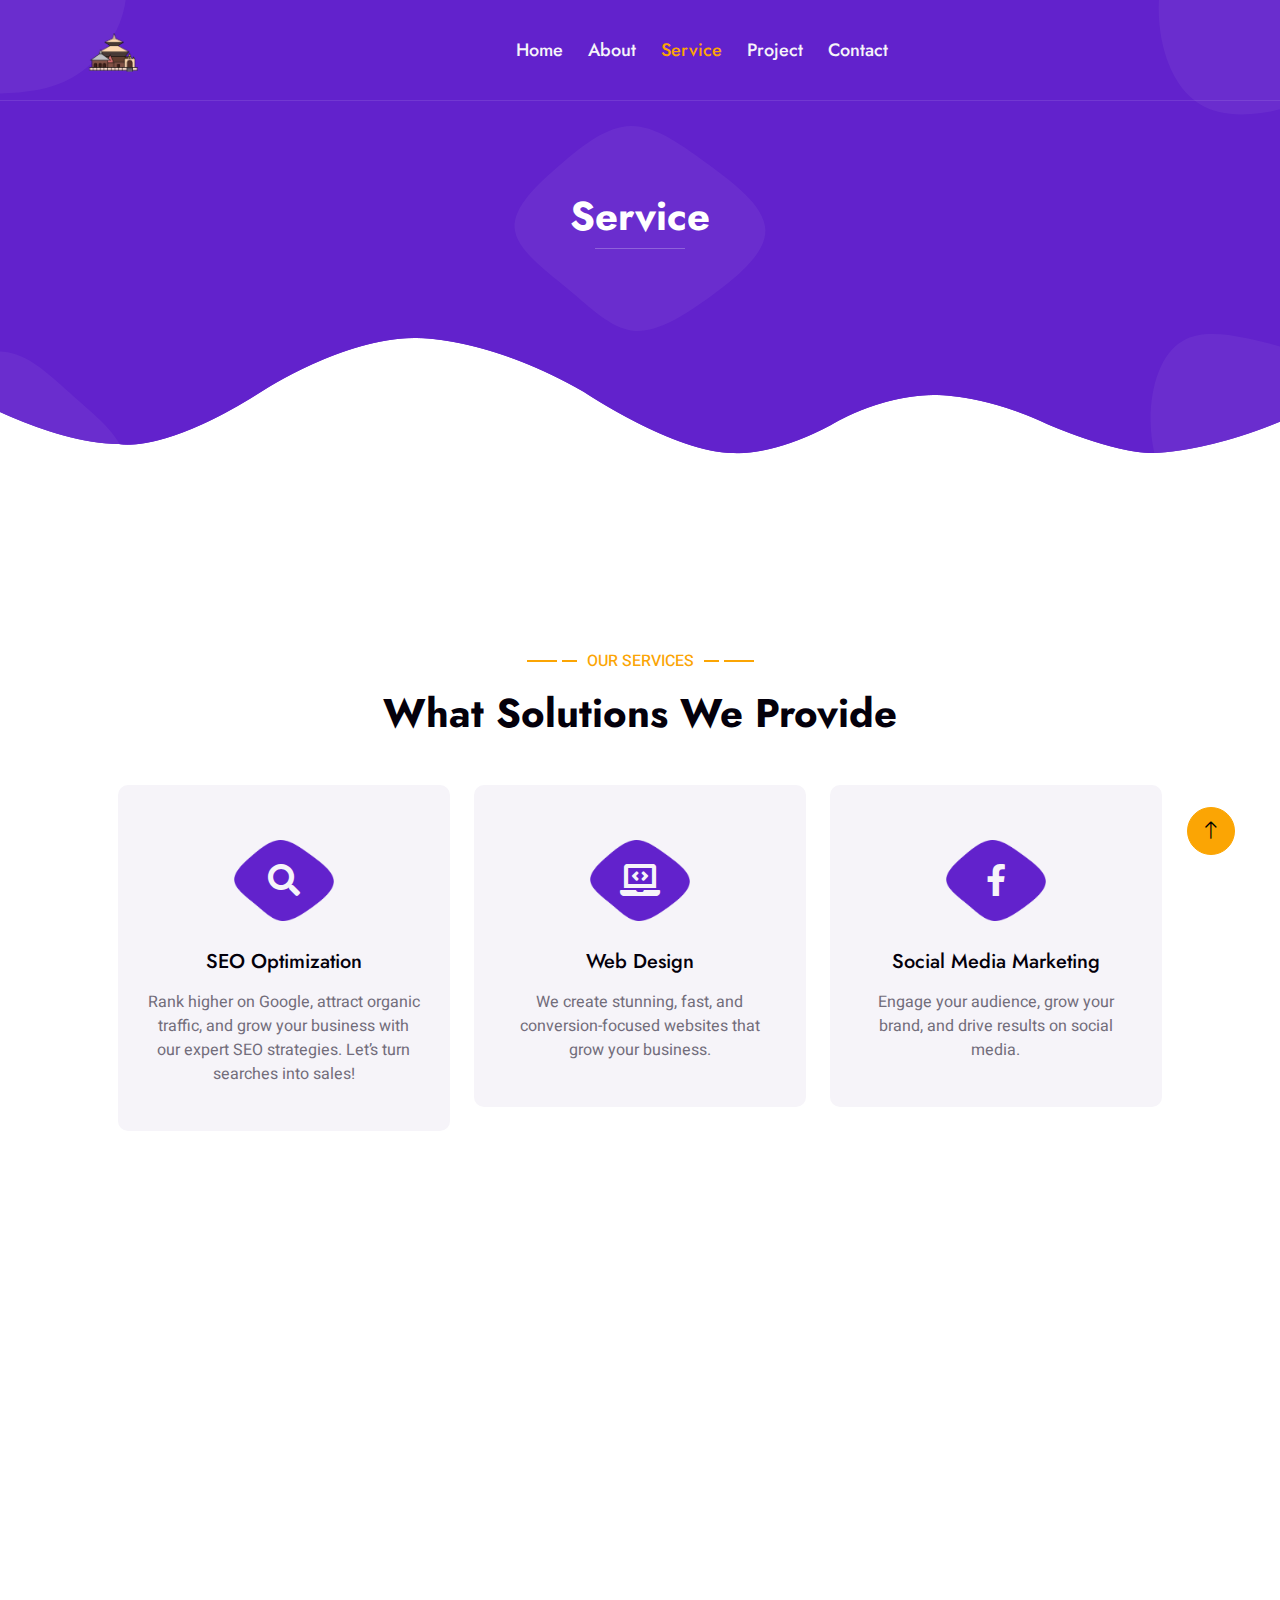
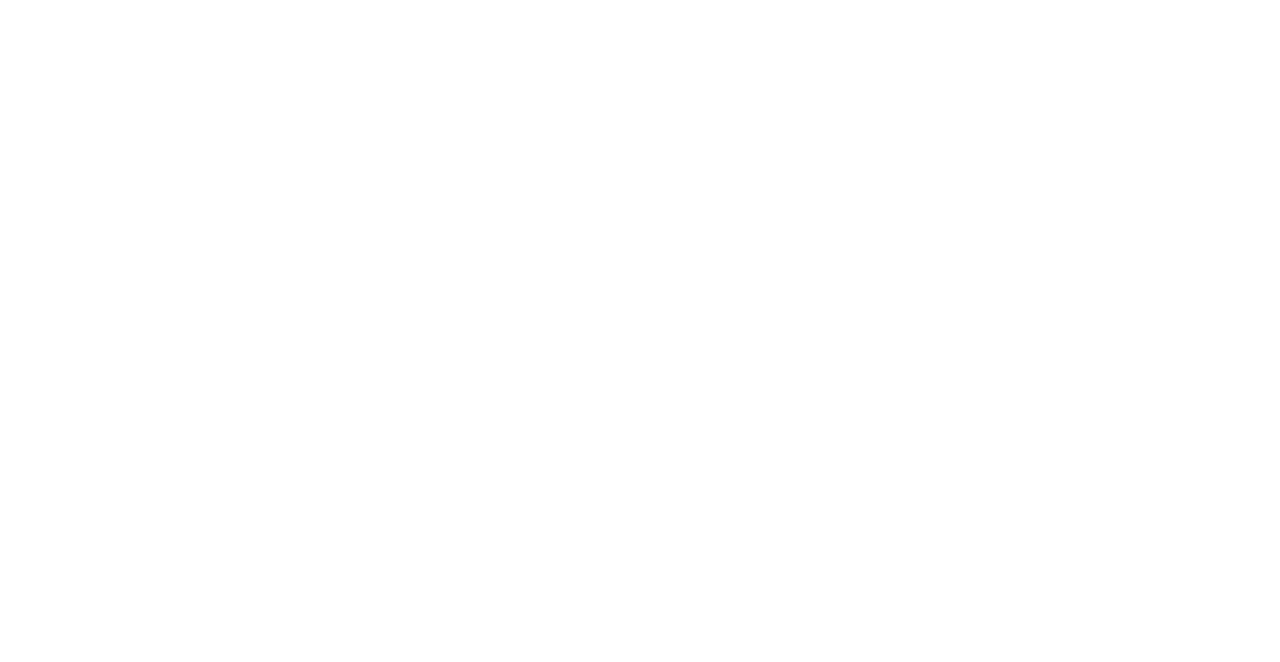
<file: service.html>
<!DOCTYPE html>
<html lang="en">

<head>
    <meta charset="utf-8">
    <title>Pashupati Online Marketing INC</title>
    <meta content="width=device-width, initial-scale=1.0" name="viewport">
    <meta content="" name="keywords">
    <meta content="" name="description">

    <!-- Favicon -->
    <link href="img/favicon.ico" rel="icon">

    <!-- Google Web Fonts -->
    <link rel="preconnect" href="https://fonts.googleapis.com">
    <link rel="preconnect" href="https://fonts.gstatic.com" crossorigin>
    <link href="https://fonts.googleapis.com/css2?family=Heebo:wght@400;500&family=Jost:wght@500;600;700&display=swap" rel="stylesheet"> 

    <!-- Icon Font Stylesheet -->
    <link href="https://cdnjs.cloudflare.com/ajax/libs/font-awesome/5.10.0/css/all.min.css" rel="stylesheet">
    <link href="https://cdn.jsdelivr.net/npm/bootstrap-icons@1.4.1/font/bootstrap-icons.css" rel="stylesheet">

    <!-- Libraries Stylesheet -->
    <link href="lib/animate/animate.min.css" rel="stylesheet">
    <link href="lib/owlcarousel/assets/owl.carousel.min.css" rel="stylesheet">
    <link href="lib/lightbox/css/lightbox.min.css" rel="stylesheet">

    <!-- Customized Bootstrap Stylesheet -->
    <link href="css/bootstrap.min.css" rel="stylesheet">

    <!-- Template Stylesheet -->
    <link href="css/style.css" rel="stylesheet">
</head>

<body>
    <div class="container-xxl bg-white p-0">
        <!-- Spinner Start -->
        <div id="spinner" class="show bg-white position-fixed translate-middle w-100 vh-100 top-50 start-50 d-flex align-items-center justify-content-center">
            <div class="spinner-grow text-primary" style="width: 3rem; height: 3rem;" role="status">
                <span class="sr-only">Loading...</span>
            </div>
        </div>
        <!-- Spinner End -->


        <!-- Navbar & Hero Start -->
        <div class="container-xxl position-relative p-0">
            <nav class="navbar navbar-expand-lg navbar-light px-4 px-lg-5 py-3 py-lg-0">
                <a href="" class="navbar-brand p-0">
                    <!-- <h1 class="m-0">DGital</h1> -->
                    <img src="img/logo.png" alt="Logo">
                </a>
                <button class="navbar-toggler" type="button" data-bs-toggle="collapse" data-bs-target="#navbarCollapse">
                    <span class="fa fa-bars"></span>
                </button>
                <div class="collapse navbar-collapse" id="navbarCollapse">
                    <div class="navbar-nav mx-auto py-0">
                        <a href="index.html" class="nav-item nav-link">Home</a>
                        <a href="about.html" class="nav-item nav-link">About</a>
                        <a href="service.html" class="nav-item nav-link active">Service</a>
                        <a href="project.html" class="nav-item nav-link">Project</a>
                        
                        <a href="contact.html" class="nav-item nav-link">Contact</a>
                    </div>
                    <!-- <a href="" class="btn rounded-pill py-2 px-4 ms-3 d-none d-lg-block">Get Started</a> -->
                </div>
            </nav>

            <div class="container-xxl py-5 bg-primary hero-header">
                <div class="container my-5 py-5 px-lg-5">
                    <div class="row g-5 py-5">
                        <div class="col-12 text-center">
                            <h1 class="text-white animated slideInDown">Service</h1>
                            <hr class="bg-white mx-auto mt-0" style="width: 90px;">
                            
                        </div>
                    </div>
                </div>
            </div>
        </div>
        <!-- Navbar & Hero End -->


        <!-- Service Start -->
        <div class="container-xxl py-5">
            <div class="container py-5 px-lg-5">
                <div class="wow fadeInUp" data-wow-delay="0.1s">
                    <p class="section-title text-secondary justify-content-center"><span></span>Our Services<span></span></p>
                    <h1 class="text-center mb-5">What Solutions We Provide</h1>
                </div>
                <div class="row g-4">
                    <div class="col-lg-4 col-md-6 wow fadeInUp" data-wow-delay="0.1s">
                        <div class="service-item d-flex flex-column text-center rounded">
                            <div class="service-icon flex-shrink-0">
                                <i class="fa fa-search fa-2x"></i>
                            </div>
                            <h5 class="mb-3">SEO Optimization</h5>
                            <p class="m-0">Rank higher on Google, attract organic traffic, and grow your business with our expert SEO strategies. Let’s turn searches into sales!</p>
                            <a class="btn btn-square" href=""><i class="fa fa-arrow-right"></i></a>
                        </div>
                    </div>
                    <div class="col-lg-4 col-md-6 wow fadeInUp" data-wow-delay="0.3s">
                        <div class="service-item d-flex flex-column text-center rounded">
                            <div class="service-icon flex-shrink-0">
                                <i class="fa fa-laptop-code fa-2x"></i>
                            </div>
                            <h5 class="mb-3">Web Design</h5>
                            <p class="m-0">We create stunning, fast, and conversion-focused websites that grow your business.</p>
                            <a class="btn btn-square" href=""><i class="fa fa-arrow-right"></i></a>
                        </div>
                    </div>
                    <div class="col-lg-4 col-md-6 wow fadeInUp" data-wow-delay="0.5s">
                        <div class="service-item d-flex flex-column text-center rounded">
                            <div class="service-icon flex-shrink-0">
                                <i class="fab fa-facebook-f fa-2x"></i>
                            </div>
                            <h5 class="mb-3">Social Media Marketing</h5>
                            <p class="m-0">Engage your audience, grow your brand, and drive results on social media.</p>
                            <a class="btn btn-square" href=""><i class="fa fa-arrow-right"></i></a>
                        </div>
                    </div>
                    <div class="col-lg-4 col-md-6 wow fadeInUp" data-wow-delay="0.1s">
                        <div class="service-item d-flex flex-column text-center rounded">
                            <div class="service-icon flex-shrink-0">
                                <i class="fa fa-mail-bulk fa-2x"></i>
                            </div>
                            <h5 class="mb-3">Email Marketing</h5>
                            <p class="m-0">Turn leads into loyal customers with personalized, results-driven email campaigns.</p>
                            <a class="btn btn-square" href=""><i class="fa fa-arrow-right"></i></a>
                        </div>
                    </div>
                    <div class="col-lg-4 col-md-6 wow fadeInUp" data-wow-delay="0.3s">
                        <div class="service-item d-flex flex-column text-center rounded">
                            <div class="service-icon flex-shrink-0">
                                <i class="fa fa-thumbs-up fa-2x"></i>
                            </div>
                            <h5 class="mb-3">PPC Advertising</h5>
                            <p class="m-0">Get instant traffic and conversions with targeted, data-driven ad campaigns.</p>
                            <a class="btn btn-square" href=""><i class="fa fa-arrow-right"></i></a>
                        </div>
                    </div>
                    <div class="col-lg-4 col-md-6 wow fadeInUp" data-wow-delay="0.5s">
                        <div class="service-item d-flex flex-column text-center rounded">
                            <div class="service-icon flex-shrink-0">
                                <i class="fab fa-android fa-2x"></i>
                            </div>
                            <h5 class="mb-3">App Development</h5>
                            <p class="m-0">We build powerful, user-friendly apps that solve problems and drive engagement.</p>
                            <a class="btn btn-square" href=""><i class="fa fa-arrow-right"></i></a>
                        </div>
                    </div>
                </div>
            </div>
        </div>
        <!-- Service End -->


        <!-- Newsletter Start -->
       
        <!-- Newsletter End -->


        <!-- Testimonial Start -->
        
        <!-- Testimonial End -->
        

        <!-- Footer Start -->
        <div class="container-fluid bg-primary text-light footer wow fadeIn" data-wow-delay="0.1s">
            <div class="container py-5 px-lg-5">
                <div class="row g-5">
                    <div class="col-md-6 col-lg-3">
                        <p class="section-title text-white h5 mb-4">Address<span></span></p>
                        <p><i class="fa fa-map-marker-alt me-3"></i>5151 Headquaters Dr Ste 140 Plano, Texas, USA</p>
                        <p><i class="fa fa-phone-alt me-3"></i>+16824082303</p>
                        <p><i class="fa fa-envelope me-3"></i>Pashupationlinemarketing@gmail.com</p>
                        <!-- <div class="d-flex pt-2">
                            <a class="btn btn-outline-light btn-social" href=""><i class="fab fa-twitter"></i></a>
                            <a class="btn btn-outline-light btn-social" href=""><i class="fab fa-facebook-f"></i></a>
                            <a class="btn btn-outline-light btn-social" href=""><i class="fab fa-instagram"></i></a>
                            <a class="btn btn-outline-light btn-social" href=""><i class="fab fa-linkedin-in"></i></a>
                        </div> -->
                    </div>
                    <div class="col-md-6 col-lg-3">
                        <p class="section-title text-white h5 mb-4">Quick Link<span></span></p>
                        <a class="btn btn-link" href="">About Us</a>
                        <a class="btn btn-link" href="">Contact Us</a>
                        <a class="btn btn-link" href="">Privacy Policy</a>
                        <a class="btn btn-link" href="">Terms & Condition</a>
                        <a class="btn btn-link" href="">Career</a>
                    </div>
                    <div class="col-md-6 col-lg-3">
                        <p class="section-title text-white h5 mb-4">Gallery<span></span></p>
                        <div class="row g-2">
                            <div class="col-4">
                                <img class="img-fluid" src="img/portfolio-1.jpg" alt="Image">
                            </div>
                            <div class="col-4">
                                <img class="img-fluid" src="img/portfolio-2.jpg" alt="Image">
                            </div>
                            <div class="col-4">
                                <img class="img-fluid" src="img/portfolio-3.jpg" alt="Image">
                            </div>
                            <div class="col-4">
                                <img class="img-fluid" src="img/portfolio-4.jpg" alt="Image">
                            </div>
                            <div class="col-4">
                                <img class="img-fluid" src="img/portfolio-5.jpg" alt="Image">
                            </div>
                            <div class="col-4">
                                <img class="img-fluid" src="img/portfolio-6.jpg" alt="Image">
                            </div>
                        </div>
                    </div>
                    <div class="col-md-6 col-lg-3">

                    </div>
                </div>
            </div>
            <div class="container px-lg-5">
                <div class="copyright">
                    <div class="row">
                        <div class="col-md-6 text-center text-md-start mb-3 mb-md-0">
                            &copy; <a class="border-bottom" href="#">EverestOnline</a>, All Right Reserved. 
							
							<!--/*** This template is free as long as you keep the footer author’s credit link/attribution link/backlink. If you'd like to use the template without the footer author’s credit link/attribution link/backlink, you can purchase the Credit Removal License from "https://htmlcodex.com/credit-removal". Thank you for your support. ***/-->
							Designed By <a class="border-bottom" href="https://htmlcodex.com">HTML Codex</a>
                        </div>
                        <div class="col-md-6 text-center text-md-end">
                            <!-- <div class="footer-menu">
                                <a href="">Home</a>
                                <a href="">Cookies</a>
                                <a href="">Help</a>
                                <a href="">FQAs</a>
                            </div> -->
                        </div>
                    </div>
                </div>
            </div>
        </div>
        <!-- Footer End -->


        <!-- Back to Top -->
        <a href="#" class="btn btn-lg btn-secondary btn-lg-square back-to-top"><i class="bi bi-arrow-up"></i></a>
    </div>

    <!-- JavaScript Libraries -->
    <script src="https://code.jquery.com/jquery-3.4.1.min.js"></script>
    <script src="https://cdn.jsdelivr.net/npm/bootstrap@5.0.0/dist/js/bootstrap.bundle.min.js"></script>
    <script src="lib/wow/wow.min.js"></script>
    <script src="lib/easing/easing.min.js"></script>
    <script src="lib/waypoints/waypoints.min.js"></script>
    <script src="lib/counterup/counterup.min.js"></script>
    <script src="lib/owlcarousel/owl.carousel.min.js"></script>
    <script src="lib/isotope/isotope.pkgd.min.js"></script>
    <script src="lib/lightbox/js/lightbox.min.js"></script>

    <!-- Template Javascript -->
    <script src="js/main.js"></script>
</body>

</html>
</file>
<file: css/style.css>
/********** Template CSS **********/
:root {
    --primary: #6222CC;
    --secondary: #FBA504;
    --light: #F6F4F9;
    --dark: #04000B;
}


/*** Spinner ***/
#spinner {
    opacity: 0;
    visibility: hidden;
    transition: opacity .5s ease-out, visibility 0s linear .5s;
    z-index: 99999;
}

#spinner.show {
    transition: opacity .5s ease-out, visibility 0s linear 0s;
    visibility: visible;
    opacity: 1;
}

.back-to-top {
    position: fixed;
    display: none;
    right: 45px;
    bottom: 45px;
    z-index: 99;
}


/*** Heading ***/
h1,
h2,
.fw-bold {
    font-weight: 700 !important;
}

h3,
h4,
.fw-semi-bold {
    font-weight: 600 !important;
}

h5,
h6,
.fw-medium {
    font-weight: 500 !important;
}


/*** Button ***/
.btn {
    font-weight: 500;
    transition: .5s;
}

.btn:hover {
    box-shadow: 0 0 10px rgba(0, 0, 0, .5);
}

.btn-square {
    width: 38px;
    height: 38px;
}

.btn-sm-square {
    width: 32px;
    height: 32px;
}

.btn-lg-square {
    width: 48px;
    height: 48px;
}

.btn-square,
.btn-sm-square,
.btn-lg-square {
    padding: 0;
    display: flex;
    align-items: center;
    justify-content: center;
    font-weight: normal;
    border-radius: 50px;
}


/*** Navbar ***/
.navbar .dropdown-toggle::after {
    border: none;
    content: "\f067";
    font-family: "Font Awesome 5 Free";
    font-size: 10px;
    font-weight: bold;
    vertical-align: middle;
    margin-left: 8px;
}

.navbar-light .navbar-nav .nav-link {
    position: relative;
    margin-right: 25px;
    padding: 35px 0;
    font-family: 'Jost', sans-serif;
    font-size: 18px;
    font-weight: 500;
    color: var(--light) !important;
    outline: none;
    transition: .5s;
}

.sticky-top.navbar-light .navbar-nav .nav-link {
    padding: 20px 0;
    color: var(--dark) !important;
}

.navbar-light .navbar-nav .nav-link:hover,
.navbar-light .navbar-nav .nav-link.active {
    color: var(--secondary) !important;
}

.navbar-light .navbar-brand h1 {
    color: #FFFFFF;
}

.navbar-light .navbar-brand img {
    max-height: 100px;
    transition: .5s;
}

.sticky-top.navbar-light .navbar-brand img {
    max-height: 45px;
}

@media (max-width: 991.98px) {
    .sticky-top.navbar-light {
        position: relative;
        background: #FFFFFF;
    }

    .navbar-light .navbar-collapse {
        margin-top: 15px;
        border-top: 1px solid #DDDDDD;
    }

    .navbar-light .navbar-nav .nav-link,
    .sticky-top.navbar-light .navbar-nav .nav-link {
        padding: 10px 0;
        margin-left: 0;
        color: var(--dark) !important;
    }

    .navbar-light .navbar-brand h1 {
        color: var(--primary);
    }

    .navbar-light .navbar-brand img {
        max-height: 45px;
    }
}

@media (min-width: 992px) {
    .navbar-light {
        position: absolute;
        width: 100%;
        top: 0;
        left: 0;
        border-bottom: 1px solid rgba(256, 256, 256, .1);
        z-index: 999;
    }
    
    .sticky-top.navbar-light {
        position: fixed;
        background: #FFFFFF;
    }

    .sticky-top.navbar-light .navbar-brand h1 {
        color: var(--primary);
    }

    .navbar-light .navbar-nav .nav-item .dropdown-menu {
        display: block;
        border: none;
        margin-top: 0;
        top: 150%;
        opacity: 0;
        visibility: hidden;
        transition: .5s;
    }

    .navbar-light .navbar-nav .nav-item:hover .dropdown-menu {
        top: 100%;
        visibility: visible;
        transition: .5s;
        opacity: 1;
    }

    .navbar-light .btn {
        color: var(--dark);
        background: #FFFFFF;
    }

    .sticky-top.navbar-light .btn {
        color: var(--dark);
        background: var(--secondary);
    }
}


/*** Hero Header ***/
.hero-header {
    margin-bottom: 6rem;
    padding: 18rem 0;
    background:
        url(../img/blob-top-left.png),
        url(../img/blob-top-right.png),
        url(../img/blob-bottom-left.png),
        url(../img/blob-bottom-right.png),
        url(../img/blob-center.png),
        url(../img/bg-bottom.png);
    background-position:
        left 0px top 0px,
        right 0px top 0px,
        left 0px bottom 0px,
        right 0px bottom 0px,
        center center,
        center bottom;
    background-repeat: no-repeat;
}

@media (max-width: 991.98px) {
    .hero-header {
        padding: 6rem 0 9rem 0;
    }
}


/*** Section Title ***/
.section-title {
    position: relative;
    display: flex;
    align-items: center;
    font-weight: 500;
    text-transform: uppercase;
}

.section-title span:first-child,
.section-title span:last-child {
    position: relative;
    display: inline-block;
    margin-right: 30px;
    width: 30px;
    height: 2px;
}

.section-title span:last-child {
    margin-right: 0;
    margin-left: 30px;
}

.section-title span:first-child::after,
.section-title span:last-child::after {
    position: absolute;
    content: "";
    width: 15px;
    height: 2px;
    top: 0;
    right: -20px;
}

.section-title span:last-child::after {
    right: auto;
    left: -20px;
}

.section-title.text-primary span:first-child,
.section-title.text-primary span:last-child,
.section-title.text-primary span:first-child::after,
.section-title.text-primary span:last-child::after {
    background: var(--primary);
}

.section-title.text-secondary span:first-child,
.section-title.text-secondary span:last-child,
.section-title.text-secondary span:first-child::after,
.section-title.text-secondary span:last-child::after {
    background: var(--secondary);
}

.section-title.text-white span:first-child,
.section-title.text-white span:last-child,
.section-title.text-white span:first-child::after,
.section-title.text-white span:last-child::after {
    background: #FFFFFF;
}


/*** Feature ***/
.feature-item {
    transition: .5s;
}

.feature-item:hover {
    margin-top: -15px;
}


/*** About ***/
.progress {
    height: 5px;
}

.progress .progress-bar {
    width: 0px;
    transition: 3s;
}


/*** Fact ***/
.fact {
    margin: 6rem 0;
    background:
        url(../img/blob-top-left.png),
        url(../img/blob-top-right.png),
        url(../img/blob-bottom-left.png),
        url(../img/blob-bottom-right.png),
        url(../img/blob-center.png);
    background-position:
        left 0px top 0px,
        right 0px top 0px,
        left 0px bottom 0px,
        right 0px bottom 0px,
        center center;
    background-repeat: no-repeat;
}


/*** Service ***/
.service-item {
    position: relative;
    padding: 45px 30px;
    background: var(--light);
    overflow: hidden;
    transition: .5s;
}

.service-item:hover {
    margin-top: -15px;
    padding-bottom: 60px;
    background: var(--primary);
}

.service-item .service-icon {
    margin: 0 auto 20px auto;
    width: 100px;
    height: 100px;
    display: flex;
    align-items: center;
    justify-content: center;
    color: var(--light);
    background: url(../img/blob-primary.png) center center no-repeat;
    background-size: contain;
    transition: .5s;
}

.service-item:hover .service-icon {
    color: var(--dark);
    background: url(../img/blob-secondary.png) center center no-repeat;
    background-size: contain;
}

.service-item h5,
.service-item p {
    transition: .5s;
}

.service-item:hover h5,
.service-item:hover p {
    color: #FFFFFF;
}

.service-item a.btn {
    position: absolute;
    bottom: -40px;
    left: 50%;
    transform: translateX(-50%);
    color: var(--primary);
    background: #FFFFFF;
    border-radius: 40px 40px 0 0;
    transition: .5s;
    z-index: 1;
}

.service-item a.btn:hover {
    color: var(--dark);
    background: var(--secondary);
}

.service-item:hover a.btn {
    bottom: 0;
}


/*** Project Portfolio ***/
#portfolio-flters li {
    display: inline-block;
    font-weight: 500;
    color: var(--dark);
    cursor: pointer;
    transition: .5s;
    border-bottom: 2px solid transparent;
}

#portfolio-flters li:hover,
#portfolio-flters li.active {
    color: var(--primary);
    border-color: var(--primary);
}

.portfolio-item img {
    transition: .5s;
}

.portfolio-item:hover img {
    transform: scale(1.1);
}

.portfolio-item .portfolio-overlay {
    position: absolute;
    display: flex;
    align-items: center;
    justify-content: center;
    width: 100%;
    height: 100%;
    top: 0;
    left: 0;
    background: rgba(98, 34, 204, .9);
    transition: .5s;
    opacity: 0;
}

.portfolio-item:hover .portfolio-overlay {
    opacity: 1;
}


/*** Newsletter ***/
.newsletter {
    margin: 6rem 0;
    background:
        url(../img/blob-top-left.png),
        url(../img/blob-top-right.png),
        url(../img/blob-bottom-left.png),
        url(../img/blob-bottom-right.png),
        url(../img/blob-center.png);
    background-position:
        left 0px top 0px,
        right 0px top 0px,
        left 0px bottom 0px,
        right 0px bottom 0px,
        center center;
    background-repeat: no-repeat;
}


/*** Testimonial ***/
.testimonial-carousel .testimonial-item {
    padding: 0 30px 30px 30px;
}

.testimonial-carousel .owl-nav {
    display: flex;
    justify-content: center;
}

.testimonial-carousel .owl-nav .owl-prev,
.testimonial-carousel .owl-nav .owl-next {
    margin: 0 12px;
    width: 60px;
    height: 60px;
    display: flex;
    align-items: center;
    justify-content: center;
    color: var(--primary);
    background: var(--light);
    border-radius: 60px;
    font-size: 22px;
    transition: .5s;
}

.testimonial-carousel .owl-nav .owl-prev:hover,
.testimonial-carousel .owl-nav .owl-next:hover {
    color: #FFFFFF;
    background: var(--primary);
    box-shadow: 0 0 10px rgba(0, 0, 0, .5);
}


/*** Team ***/
.team-item .btn {
    color: var(--primary);
    background: #FFFFFF;
}

.team-item .btn:hover {
    color: #FFFFFF;
    background: var(--primary);
}


/*** Footer ***/
.footer {
    margin-top: 6rem;
    padding-top: 9rem;
    background:
        url(../img/bg-top.png),
        url(../img/map.png);
    background-position:
        center top,
        center center;
    background-repeat: no-repeat;
}

.footer .btn.btn-social {
    margin-right: 5px;
    width: 40px;
    height: 40px;
    display: flex;
    align-items: center;
    justify-content: center;
    color: var(--light);
    border: 1px solid rgba(256, 256, 256, .1);
    border-radius: 40px;
    transition: .3s;
}

.footer .btn.btn-social:hover {
    color: var(--primary);
}

.footer .btn.btn-link {
    display: block;
    margin-bottom: 10px;
    padding: 0;
    text-align: left;
    color: var(--light);
    font-weight: normal;
    transition: .3s;
}

.footer .btn.btn-link::before {
    position: relative;
    content: "\f105";
    font-family: "Font Awesome 5 Free";
    font-weight: 900;
    margin-right: 10px;
}

.footer .btn.btn-link:hover {
    letter-spacing: 1px;
    box-shadow: none;
    color: var(--secondary);
}

.footer .copyright {
    padding: 25px 0;
    font-size: 14px;
    border-top: 1px solid rgba(256, 256, 256, .1);
}

.footer .copyright a {
    color: var(--light);
}

.footer .footer-menu a {
    margin-right: 15px;
    padding-right: 15px;
    border-right: 1px solid rgba(255, 255, 255, .1);
}

.footer .footer-menu a:last-child {
    margin-right: 0;
    padding-right: 0;
    border-right: none;
}

.footer .copyright a:hover,
.footer .footer-menu a:hover {
    color: var(--secondary);
}
</file>
